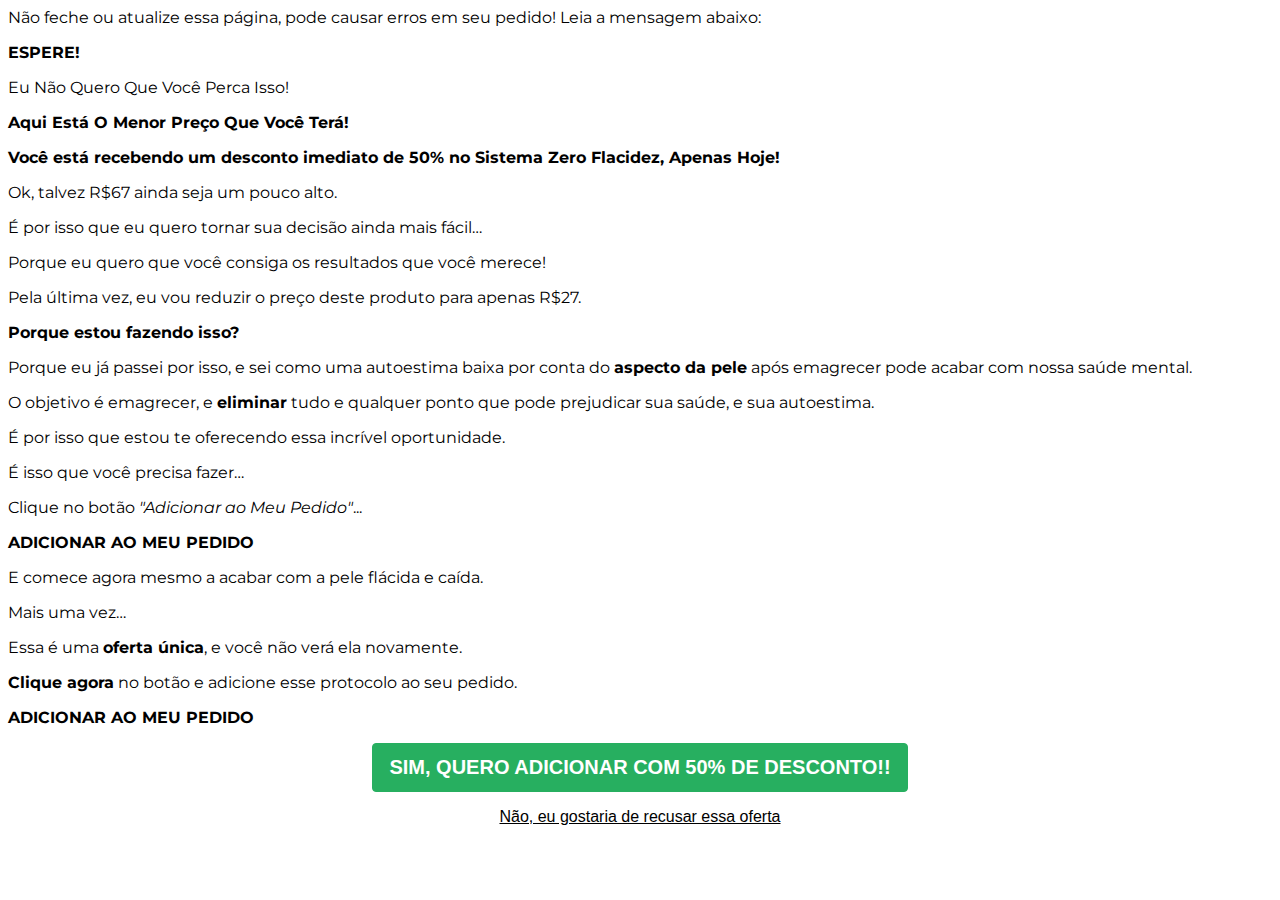
<file: dw/index.html>
<!DOCTYPE html>
<html lang="pt-br">
  <head>
    <meta charset="utf-8">
    <meta name="viewport" content="width=device-width, initial-scale=1, shrink-to-fit=no">
    <link rel="stylesheet" href="https://stackpath.bootstrapcdn.com/bootstrap/4.1.3/css/bootstrap.min.css" integrity="sha384-MCw98/SFnGE8fJT3GXwEOngsV7Zt27NXFoaoApmYm81iuXoPkFOJwJ8ERdknLPMO" crossorigin="anonymous">
    <link rel="preconnect" href="https://fonts.googleapis.com">
    <link rel="preconnect" href="https://fonts.gstatic.com" crossorigin>
    <link href="https://fonts.googleapis.com/css2?family=Montserrat:ital,wght@0,100;0,200;0,300;0,400;0,500;0,600;0,700;0,800;0,900;1,100;1,200;1,300;1,400;1,500;1,600;1,700;1,800;1,900&family=Oswald:wght@200;300;400;500;600;700&display=swap" rel="stylesheet">
    <title>Página de Upsell</title>
    <style type="text/css">
      body {
        font-family: 'Montserrat', sans-serif;
      }
      .lead {
        font-weight: 500;
        margin-bottom: 50px;
      }
      #cta {
        margin-bottom: 50px;
      }
      .btn {
        font-size: 1.7rem;
        font-family: 'Oswald', sans-serif;
        white-space: normal;
        margin-bottom: 50px;  
      }
    </style>
  </head>
  <body>
    
    <nav class="navbar text-white font-weight-bold bg-danger justify-content-center text-center">
      <span>Não feche ou atualize essa página, pode causar erros em seu pedido! Leia a mensagem abaixo:</span>
    </nav>

    <div class="container py-5">
      <div class="row justify-content-center">
        <div class="col-lg-8 text-center">
          
         <p><strong>ESPERE! </strong></p>

<p>Eu Não Quero Que Você Perca Isso! </p>

<p><strong>Aqui Está O Menor Preço Que Você Terá! </strong></p>

<p><strong>Você está recebendo um desconto imediato de 50% no Sistema Zero Flacidez, Apenas Hoje! </strong></p>

<p>Ok, talvez R$67 ainda seja um pouco alto. </p>

<p>É por isso que eu quero tornar sua decisão ainda mais fácil… </p>

<p>Porque eu quero que você consiga os resultados que você merece! </p>

<p>Pela última vez, eu vou reduzir o preço deste produto para apenas R$27. </p>

<p><strong>Porque estou fazendo isso? </strong></p>

<p>Porque eu já passei por isso, e sei como uma autoestima baixa por conta do <strong>aspecto da pele</strong> após emagrecer pode acabar com nossa saúde mental. </p>

<p>O objetivo é emagrecer, e <strong>eliminar</strong> tudo e qualquer ponto que pode prejudicar sua saúde, e sua autoestima. </p>

<p>É por isso que estou te oferecendo essa incrível oportunidade. </p>

<p>É isso que você precisa fazer… </p>

<p>Clique no botão <em>"Adicionar ao Meu Pedido"</em>...</p>

<p><strong>ADICIONAR AO MEU PEDIDO</strong></p>

<p>E comece agora mesmo a acabar com a pele flácida e caída. </p>

<p>Mais uma vez… </p>

<p>Essa é uma <strong>oferta única</strong>, e você não verá ela novamente. </p>

<p><strong>Clique agora</strong> no botão e adicione esse protocolo ao seu pedido. </p>

<p><strong>ADICIONAR AO MEU PEDIDO</strong></p>



          <div id="cta">

        <div style="text-align:center">
          <button id="kiwify-upsell-trigger-mxATSl5" style="background-color:#27AF60;padding:12px 16px;cursor:pointer;color:#FFFFFF;font-weight:600;border-radius:4px;border:1px solid #27AF60;font-size:20px;">SIM, QUERO ADICIONAR COM 50% DE DESCONTO!!</button>
          <div id="kiwify-upsell-cancel-trigger" style="margin-top:1rem;cursor:pointer;font-size:16px;text-decoration:underline;font-family:sans-serif;">Não, eu gostaria de recusar essa oferta</div>
        </div><script> 
            let nextUpsellURL = "";
            let nextDownsellURL = "";</script><script src="https://kiwify-snippets.netlify.app/upsell/upsell.min.js"></script></div>
        </div><script> 
            let nextUpsellURL = "";
            let nextDownsellURL = "";</script><script src="https://kiwify-snippets.netlify.app/upsell/upsell.min.js"></script>

          </div>

          

        </div>
      </div>
    </div>

    <script src="https://code.jquery.com/jquery-3.3.1.slim.min.js" integrity="sha384-q8i/X+965DzO0rT7abK41JStQIAqVgRVzpbzo5smXKp4YfRvH+8abtTE1Pi6jizo" crossorigin="anonymous"></script>
    <script src="https://cdnjs.cloudflare.com/ajax/libs/popper.js/1.14.3/umd/popper.min.js" integrity="sha384-ZMP7rVo3mIykV+2+9J3UJ46jBk0WLaUAdn689aCwoqbBJiSnjAK/l8WvCWPIPm49" crossorigin="anonymous"></script>
    <script src="https://stackpath.bootstrapcdn.com/bootstrap/4.1.3/js/bootstrap.min.js" integrity="sha384-ChfqqxuZUCnJSK3+MXmPNIyE6ZbWh2IMqE241rYiqJxyMiZ6OW/JmZQ5stwEULTy" crossorigin="anonymous"></script>
  </body>
</html>
</file>
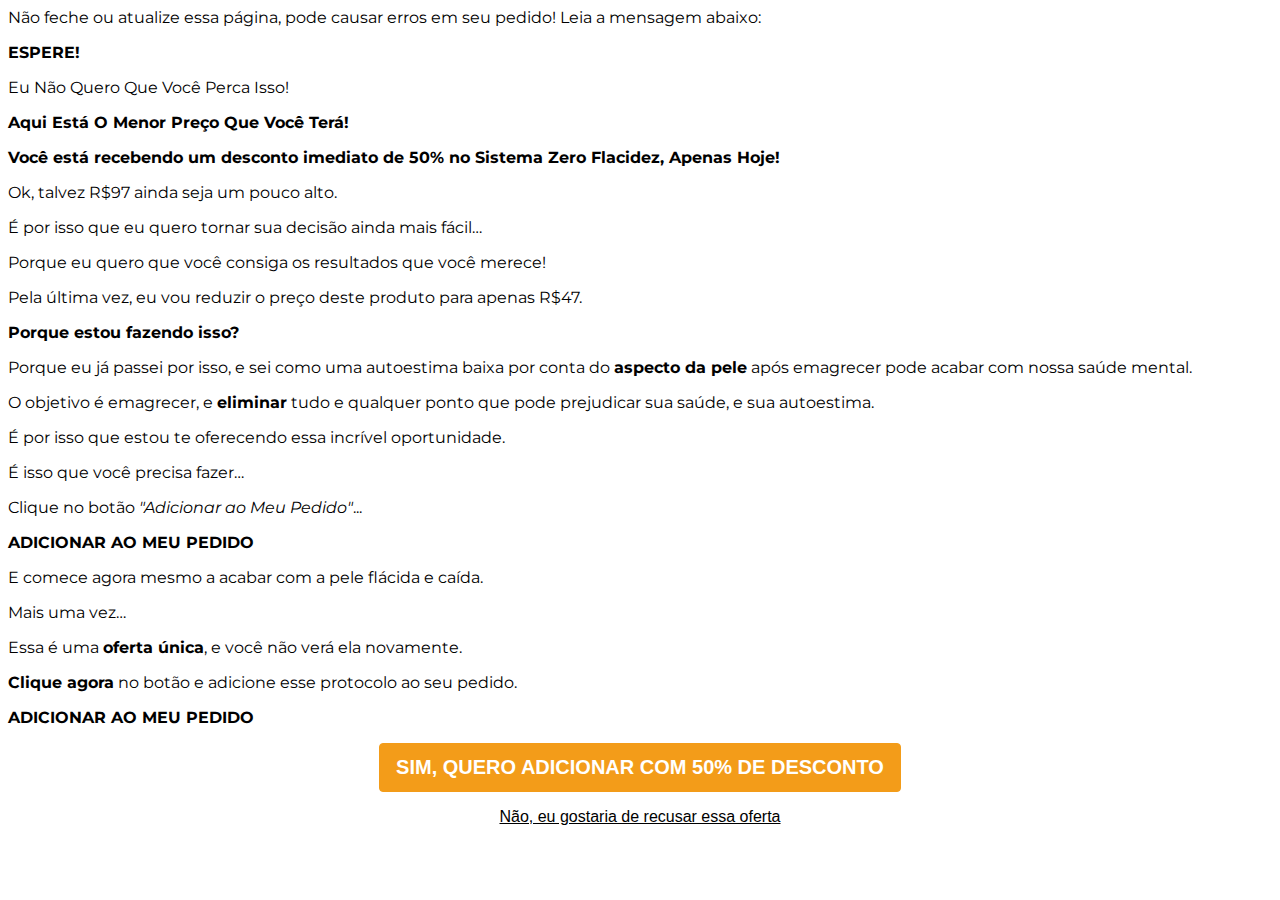
<file: dw147/index.html>
<!DOCTYPE html>
<html lang="pt-br">
  <head>
    <meta charset="utf-8">
    <meta name="viewport" content="width=device-width, initial-scale=1, shrink-to-fit=no">
    <link rel="stylesheet" href="https://stackpath.bootstrapcdn.com/bootstrap/4.1.3/css/bootstrap.min.css" integrity="sha384-MCw98/SFnGE8fJT3GXwEOngsV7Zt27NXFoaoApmYm81iuXoPkFOJwJ8ERdknLPMO" crossorigin="anonymous">
    <link rel="preconnect" href="https://fonts.googleapis.com">
    <link rel="preconnect" href="https://fonts.gstatic.com" crossorigin>
    <link href="https://fonts.googleapis.com/css2?family=Montserrat:ital,wght@0,100;0,200;0,300;0,400;0,500;0,600;0,700;0,800;0,900;1,100;1,200;1,300;1,400;1,500;1,600;1,700;1,800;1,900&family=Oswald:wght@200;300;400;500;600;700&display=swap" rel="stylesheet">
    <title>Página de Upsell</title>
    <style type="text/css">
      body {
        font-family: 'Montserrat', sans-serif;
      }
      .lead {
        font-weight: 500;
        margin-bottom: 50px;
      }
      #cta {
        margin-bottom: 50px;
      }
      .btn {
        font-size: 1.7rem;
        font-family: 'Oswald', sans-serif;
        white-space: normal;
        margin-bottom: 50px;  
      }
    </style>
  </head>
  <body>
    
    <nav class="navbar text-white font-weight-bold bg-danger justify-content-center text-center">
      <span>Não feche ou atualize essa página, pode causar erros em seu pedido! Leia a mensagem abaixo:</span>
    </nav>

    <div class="container py-5">
      <div class="row justify-content-center">
        <div class="col-lg-8 text-center">
          
         <p><strong>ESPERE! </strong></p>

<p>Eu Não Quero Que Você Perca Isso! </p>

<p><strong>Aqui Está O Menor Preço Que Você Terá! </strong></p>

<p><strong>Você está recebendo um desconto imediato de 50% no Sistema Zero Flacidez, Apenas Hoje! </strong></p>

<p>Ok, talvez R$97 ainda seja um pouco alto. </p>

<p>É por isso que eu quero tornar sua decisão ainda mais fácil… </p>

<p>Porque eu quero que você consiga os resultados que você merece! </p>

<p>Pela última vez, eu vou reduzir o preço deste produto para apenas R$47. </p>

<p><strong>Porque estou fazendo isso? </strong></p>

<p>Porque eu já passei por isso, e sei como uma autoestima baixa por conta do <strong>aspecto da pele</strong> após emagrecer pode acabar com nossa saúde mental. </p>

<p>O objetivo é emagrecer, e <strong>eliminar</strong> tudo e qualquer ponto que pode prejudicar sua saúde, e sua autoestima. </p>

<p>É por isso que estou te oferecendo essa incrível oportunidade. </p>

<p>É isso que você precisa fazer… </p>

<p>Clique no botão <em>"Adicionar ao Meu Pedido"</em>...</p>

<p><strong>ADICIONAR AO MEU PEDIDO</strong></p>

<p>E comece agora mesmo a acabar com a pele flácida e caída. </p>

<p>Mais uma vez… </p>

<p>Essa é uma <strong>oferta única</strong>, e você não verá ela novamente. </p>

<p><strong>Clique agora</strong> no botão e adicione esse protocolo ao seu pedido. </p>

<p><strong>ADICIONAR AO MEU PEDIDO</strong></p>



          <div id="cta">

       <div style="text-align:center">
          <button id="kiwify-upsell-trigger-xp8ML7l" style="background-color:#F39C19;padding:12px 16px;cursor:pointer;color:#FFFFFF;font-weight:600;border-radius:4px;border:1px solid #F39C19;font-size:20px;">SIM, QUERO ADICIONAR COM 50% DE DESCONTO</button>
          <div id="kiwify-upsell-cancel-trigger" style="margin-top:1rem;cursor:pointer;font-size:16px;text-decoration:underline;font-family:sans-serif;">Não, eu gostaria de recusar essa oferta</div>
        </div><script> 
            let nextUpsellURL = "";
            let nextDownsellURL = "";</script><script src="https://kiwify-snippets.netlify.app/upsell/upsell.min.js"></script></div>
        </div><script> 
            let nextUpsellURL = "";
            let nextDownsellURL = "";</script><script src="https://kiwify-snippets.netlify.app/upsell/upsell.min.js"></script></div>
        </div><script> 
            let nextUpsellURL = "";
            let nextDownsellURL = "";</script><script src="https://kiwify-snippets.netlify.app/upsell/upsell.min.js"></script>

          </div>

          

        </div>
      </div>
    </div>

    <script src="https://code.jquery.com/jquery-3.3.1.slim.min.js" integrity="sha384-q8i/X+965DzO0rT7abK41JStQIAqVgRVzpbzo5smXKp4YfRvH+8abtTE1Pi6jizo" crossorigin="anonymous"></script>
    <script src="https://cdnjs.cloudflare.com/ajax/libs/popper.js/1.14.3/umd/popper.min.js" integrity="sha384-ZMP7rVo3mIykV+2+9J3UJ46jBk0WLaUAdn689aCwoqbBJiSnjAK/l8WvCWPIPm49" crossorigin="anonymous"></script>
    <script src="https://stackpath.bootstrapcdn.com/bootstrap/4.1.3/js/bootstrap.min.js" integrity="sha384-ChfqqxuZUCnJSK3+MXmPNIyE6ZbWh2IMqE241rYiqJxyMiZ6OW/JmZQ5stwEULTy" crossorigin="anonymous"></script>
  </body>
</html>
</file>
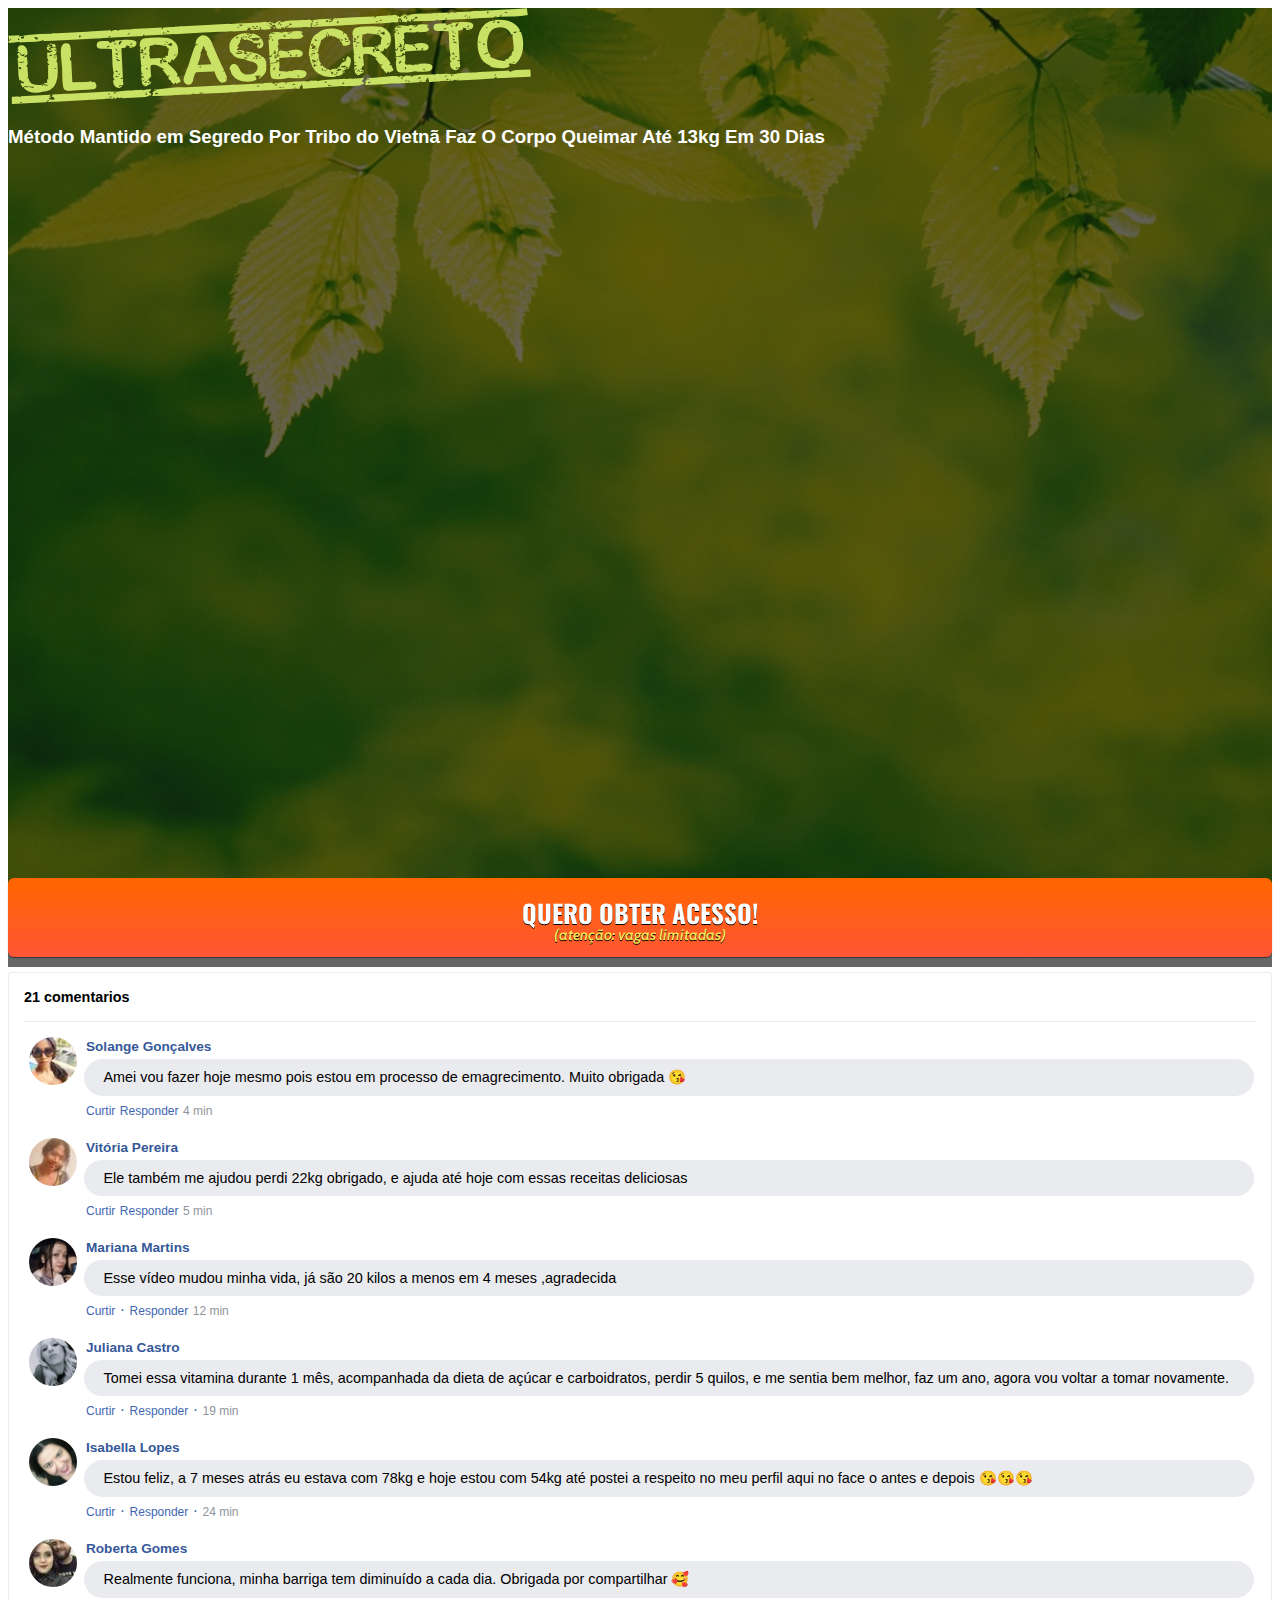
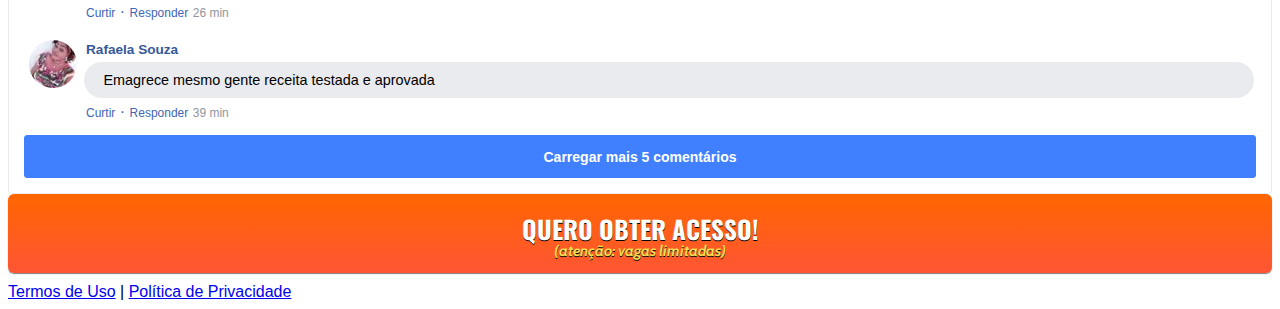
<file: pv147-1/index.html>
<!DOCTYPE html>
<html lang="pt-br">
  <head>
    <meta charset="utf-8">
    <meta name="viewport" content="width=device-width, initial-scale=1, shrink-to-fit=no">
    <meta name="facebook-domain-verification" content="o3r6m8p5w7oux7m7im69xu3k8l5tnt" />
    <link rel="stylesheet" href="https://stackpath.bootstrapcdn.com/bootstrap/4.1.3/css/bootstrap.min.css" integrity="sha384-MCw98/SFnGE8fJT3GXwEOngsV7Zt27NXFoaoApmYm81iuXoPkFOJwJ8ERdknLPMO" crossorigin="anonymous">

    <link rel="preconnect" href="https://fonts.googleapis.com">
    <link rel="preconnect" href="https://fonts.gstatic.com" crossorigin>
    <link href="https://fonts.googleapis.com/css2?family=Cabin:ital,wght@0,400;0,500;0,600;0,700;1,400;1,500;1,600;1,700&family=Dosis:wght@200;300;400;500;600;700;800&family=Oswald:wght@200;300;400;500;600;700&family=Signika:wght@300;400;500;600;700&display=swap" rel="stylesheet">

    <link rel="stylesheet" href="./assets/css/com.css">

    <!-- Título da Página -->
    <title>Protocolo Zero Barriga</title>
    
    <style type="text/css">
      header {
        color: white;
        background-image: url("assets/img/bg.jpeg");
        background-color: rgba(0, 0, 0, 0.6);
        background-position: center;
        background-size: cover;
        background-attachment: fixed;
        background-blend-mode: darken;
      }
    </style>
    
    <!-- Meta Pixel Code -->
<script>
!function(f,b,e,v,n,t,s)
{if(f.fbq)return;n=f.fbq=function(){n.callMethod?
n.callMethod.apply(n,arguments):n.queue.push(arguments)};
if(!f._fbq)f._fbq=n;n.push=n;n.loaded=!0;n.version='2.0';
n.queue=[];t=b.createElement(e);t.async=!0;
t.src=v;s=b.getElementsByTagName(e)[0];
s.parentNode.insertBefore(t,s)}(window, document,'script',
'https://connect.facebook.net/en_US/fbevents.js');
fbq('init', '574018694365427');
fbq('track', 'PageView');
</script>
<noscript><img height="1" width="1" style="display:none"
src="https://www.facebook.com/tr?id=574018694365427&ev=PageView&noscript=1"
/></noscript>
<!-- End Meta Pixel Code -->
    
  </head>
  <body>
    
    <header class="py-4">
      <div class="container">
        <div class="row justify-content-center">
          <div class="col-lg-8 text-center">
            <!-- Imagem Ultrasecreto -->
            <img class="img-fluid" src="./assets/img/ultrasecreto.svg">

            <!-- Headline -->
            <h3 class="my-4"><b>Método Mantido em Segredo Por Tribo do Vietnã Faz O Corpo Queimar Até 13kg Em 30 Dias</b></h3>

            <!-- VSL -->
<div style="position:relative;padding-top:56.25%;"><iframe id="panda-ab2abef5-672c-43fe-a969-b7f2c416c685" src="https://player-vz-281dcb65-7a7.tv.pandavideo.com.br/embed/?v=ab2abef5-672c-43fe-a969-b7f2c416c685" style="border:none;position:absolute;top:0;left:0;" allow="accelerometer;gyroscope;autoplay;encrypted-media;picture-in-picture" allowfullscreen=true width="100%" height="100%"></iframe></div>
            <!-- Botão 1 -->
            <div id="cta1" class="mt-4 d-none">
              <a href="https://pay.kiwify.com.br/7vuUF4Y" class="a-btn" style="text-decoration: none;">
                <span class="span-btn">QUERO OBTER ACESSO!</span>
                <span class="span-btn2">(atenção: vagas limitadas)</span>
              </a>
            </div>
          </div>
        </div>
      </div>
    </header>

    <section class="comments py-4">
      <div class="container">
        <div class="row justify-content-center">
          <div class="col-lg-8">
            <div class="fb-comments" style="margin-top: 5px;">
              <div class="fb-comments-header">
                <span>21 comentarios</span>
              </div>
              <div class="fb-comments-wrapper" id="2">
                <table class="fb-comments-comment">
                  <tbody>
                    <tr>
                      <td rowspan="3" class="fb-comments-comment-img"><img
                          src="./assets/img/comentarios/m2.jpeg"></td>
                      <td>
                        <font class="fb-comments-comment-name">
                          <name>Solange Gonçalves</name>
                        </font>
                      </td>
                    </tr>
                    <tr>
                      <td class="fb-comments-comment-text">Amei vou fazer hoje mesmo pois estou em processo de emagrecimento. Muito obrigada 😘</td>
                    </tr>
                    <tr>
                      <td class="fb-comments-comment-actions">
                        <like>Curtir</like>
                        <reply>Responder</reply>
                        
                        <date>4 min</date>
                      </td>
                    </tr>
                  </tbody>
                </table>
              </div>
              <div class="fb-comments-wrapper" id="3">
                <table class="fb-comments-comment">
                  <tbody>
                    <tr>
                      <td rowspan="3" class="fb-comments-comment-img"><img
                          src="./assets/img/comentarios/m3.jpeg"></td>
                      <td>
                        <font class="fb-comments-comment-name">
                          <name>Vitória Pereira</name>
                        </font>
                      </td>
                    </tr>
                    <tr>
                      <td class="fb-comments-comment-text">Ele também me ajudou perdi 22kg obrigado, e ajuda até hoje com essas receitas deliciosas</td>
                    </tr>
                    <tr>
                      <td class="fb-comments-comment-actions">
                        <like>Curtir</like>
                        <reply>Responder</reply>
                        <date>5 min</date>
                      </td>
                    </tr>
                  </tbody>
                </table>
              </div>
              <div class="fb-comments-wrapper" id="4">
                <table class="fb-comments-comment">
                  <tbody>
                    <tr>
                      <td rowspan="3" class="fb-comments-comment-img"><img
                          src="./assets/img/comentarios/m4.jpeg"></td>
                      <td>
                        <font class="fb-comments-comment-name">
                          <name>Mariana Martins</name>
                        </font>
                      </td>
                    </tr>
                    <tr>
                      <td class="fb-comments-comment-text">Esse vídeo mudou minha vida, já são 20 kilos a menos em 4 meses ,agradecida</td>
                    </tr>
                    <tr>
                      <td class="fb-comments-comment-actions">
                        <like>Curtir</like>
                        ·
                        <reply>Responder</reply>
            
                        
                        <date>12 min</date>
                      </td>
                    </tr>
                  </tbody>
                </table>
              </div>
              <div class="fb-comments-wrapper" id="5">
                <table class="fb-comments-comment">
                  <tbody>
                    <tr>
                      <td rowspan="3" class="fb-comments-comment-img"><img
                          src="./assets/img/comentarios/m5.jpeg"></td>
                      <td>
                        <font class="fb-comments-comment-name">
                          <name>Juliana Castro</name>
                        </font>
                      </td>
                    </tr>
                    <tr>
                      <td class="fb-comments-comment-text">Tomei essa vitamina durante 1 mês, acompanhada da dieta de açúcar e carboidratos, perdir 5 quilos, e me sentia bem melhor, faz um ano, agora vou voltar a tomar novamente.</td>
                    </tr>
                    <tr>
                      <td class="fb-comments-comment-actions">
                        <like>Curtir</like>
                        ·
                        <reply>Responder</reply>
                        ·
                        
                        <date>19 min</date>
                      </td>
                    </tr>
                  </tbody>
                </table>
              </div>
              <div class="fb-comments-wrapper" id="6">
                <table class="fb-comments-comment">
                  <tbody>
                    <tr>
                      <td rowspan="3" class="fb-comments-comment-img"><img
                          src="./assets/img/comentarios/m6.jpeg"></td>
                      <td>
                        <font class="fb-comments-comment-name">
                          <name>Isabella Lopes</name>
                        </font>
                      </td>
                    </tr>
                    <tr>
                      <td class="fb-comments-comment-text">Estou feliz, a 7 meses atrás eu estava com 78kg e hoje estou com 54kg até postei a respeito no meu perfil aqui no face o antes e depois 😘😘😘</td>
                    </tr>
                    <tr>
                      <td class="fb-comments-comment-actions">
                        <like>Curtir</like>
                        ·
                        <reply>Responder</reply>
                        ·
                        
                        <date>24 min</date>
                      </td>
                    </tr>
                  </tbody>
                </table>
              </div>
              <div class="fb-comments-wrapper" id="7">
                <table class="fb-comments-comment">
                  <tbody>
                    <tr>
                      <td rowspan="3" class="fb-comments-comment-img"><img
                          src="./assets/img/comentarios/m7.jpeg"></td>
                      <td>
                        <font class="fb-comments-comment-name">
                          <name>Roberta Gomes</name>
                        </font>
                      </td>
                    </tr>
                    <tr>
                      <td class="fb-comments-comment-text">Realmente funciona, minha barriga tem diminuído a cada dia. Obrigada por compartilhar 🥰</td>
                    </tr>
                    <tr>
                      <td class="fb-comments-comment-actions">
                        <like>Curtir</like>
                        ·
                        <reply>Responder</reply>

                        
                        <date>26 min</date>
                      </td>
                    </tr>
                  </tbody>
                </table>
              </div>
              <div class="fb-comments-wrapper" id="9">
                <table class="fb-comments-comment">
                  <tbody>
                    <tr>
                      <td rowspan="3" class="fb-comments-comment-img"><img
                          src="./assets/img/comentarios/m11.jpeg">
                      </td>
                      <td>
                        <font class="fb-comments-comment-name">
                          <name>Rafaela Souza</name>
                        </font>
                      </td>
                    </tr>
                    <tr>
                      <td class="fb-comments-comment-text">Emagrece mesmo gente receita testada e aprovada</td>
                    </tr>
                    <tr>
                      <td class="fb-comments-comment-actions">
                        <like>Curtir</like>
                        ·
                        <reply>Responder</reply>
          
                        
                        <date>39 min</date>
                      </td>
                    </tr>
                  </tbody>
                </table>
              </div>
              <button class="fb-comments-loadmore" onclick="javascript:loadMore();">Carregar mais 5 comentários</button>
              <div style="display:none" id="more">
                <div class="fb-comments-wrapper">
                  <table class="fb-comments-comment" id="10">
                    <tbody>
                      <tr>
                        <td rowspan="3" class="fb-comments-comment-img"><img
                            src="./assets/img/comentarios/m12.jpeg">
                        </td>
                        <td>
                          <font class="fb-comments-comment-name">
                            <name>Ana Sofia</name>
                          </font>
                        </td>
                      </tr>
                      <tr>
                        <td class="fb-comments-comment-text">Maravilhosa melhor de todas fez 7dias tomando e 7 klos já conseguir eliminar tô muito feliz obrigado 😍😍😍</td>
                      </tr>
                      <tr>
                        <td class="fb-comments-comment-actions">
                          <like>Curtir</like>
                          ·
                          <reply>Responder</reply>
                
                          
                          <date>1 h</date>
                        </td>
                      </tr>
                    </tbody>
                  </table>
                </div>
                <div class="fb-comments-wrapper" id="11">
                  <table class="fb-comments-comment">
                    <tbody>
                      <tr>
                        <td rowspan="3" class="fb-comments-comment-img"><img
                            src="./assets/img/comentarios/m15.jpeg">
                        </td>
                        <td>
                          <font class="fb-comments-comment-name">
                            <name>Laura Flores</name>
                          </font>
                        </td>
                      </tr>
                      <tr>
                        <td class="fb-comments-comment-text">Eu já estou tomando, já eliminei 7 kls, já fez muita diferença, minhas roupas estavam todas apertadas,  ágora já estão largas, estou num pós operatório de coluna por isso engordei muito 15 Kg, estava sentindo muita dor agora amenizou muito depois que emagreci já consigo andar mais q antes 🙏🙏🙏🙏🙏🙏</td>
                      </tr>
                      <tr>
                        <td class="fb-comments-comment-actions">
                          <like>Curtir</like>
                          ·
                          <reply>Responder</reply>
                        
                          
                          <date>1 h</date>
                        </td>
                      </tr>
                    </tbody>
                  </table>
                </div>
                <div class="fb-comments-wrapper" id="12">
                  <table class="fb-comments-comment">
                    <tbody>
                      <tr>
                        <td rowspan="3" class="fb-comments-comment-img"><img
                            src="./assets/img/comentarios/m16.jpeg">
                        </td>
                        <td>
                          <font class="fb-comments-comment-name">
                            <name>Daniela Costa</name>
                          </font>
                        </td>
                      </tr>
                      <tr>
                        <td class="fb-comments-comment-text">Muito Obrigada tem me ajudado e muito,Adorei ...Durmo super bem e vendo resultado ..🌹🥰🙋</td>
                      </tr>
                      <tr>
                        <td class="fb-comments-comment-actions">
                          <like>Curtir</like>
                          ·
                          <reply>Responder</reply>
                          
                          
                          <date>1 h</date>
                        </td>
                      </tr>
                    </tbody>
                  </table>
                </div>
                <div class="fb-comments-wrapper" id="13">
                  <table class="fb-comments-comment">
                    <tbody>
                      <tr>
                        <td rowspan="3" class="fb-comments-comment-img"><img
                            src="./assets/img/comentarios/m17.jpeg"></td>
                        <td>
                          <font class="fb-comments-comment-name">
                            <name>Juliana Dias</name>
                          </font>
                        </td>
                      </tr>
                      <tr>
                        <td class="fb-comments-comment-text">Em duas semanas comecei a ver resultados, muito bom</td>
                      </tr>
                      <tr>
                        <td class="fb-comments-comment-actions">
                          <like>Curtir</like>
                          ·
                          <reply>Responder</reply>
                          
                          
                          <date>1 h</date>
                        </td>
                      </tr>
                    </tbody>
                  </table>
                </div>
                <div class="fb-comments-wrapper">
                  <table class="fb-comments-comment" id="14">
                    <tbody>
                      <tr>
                        <td rowspan="3" class="fb-comments-comment-img"><img
                            src="./assets/img/comentarios/m18.jpeg">
                        </td>
                        <td>
                          <font class="fb-comments-comment-name">
                            <name>Isabelle Correia</name>
                          </font>
                        </td>
                      </tr>
                      <tr>
                        <td class="fb-comments-comment-text">Meu irmão perdeu 6 kl em 15 dias... vou começar hj rsrs</td>
                      </tr>
                      <tr>
                        <td class="fb-comments-comment-actions">
                          <like>Curtir</like>
                          ·
                          <reply>Responder</reply>
                          
                          
                          <date>1 h</date>
                        </td>
                      </tr>
                    </tbody>
                  </table>
                </div>
              </div>
            </div>
            <!-- Botão 2 -->
            <div id="cta2" class="mt-4 d-none">
              <a href="https://pay.kiwify.com.br/7vuUF4Y" class="a-btn" style="text-decoration: none;">
                <span class="span-btn">QUERO OBTER ACESSO!</span>
                <span class="span-btn2">(atenção: vagas limitadas)</span>
              </a>
            </div>
          </div>
        </div>
      </div>
    </section>

    <footer class="bg-dark py-3 text-center">
      <div class="text-white"><a href="termos.html" class="text-white">Termos de Uso</a> | <a href="privacidade.html" class="text-white">Política de Privacidade</a></div>
    </footer>

    <script type="text/javascript">
      setTimeout(() => {document.getElementById("cta1").classList.remove("d-none"); document.getElementById("cta2").classList.remove("d-none")}, 1637000); // temporização da Call to Action (em milissegundos)
    </script>

    <script src="https://code.jquery.com/jquery-3.3.1.slim.min.js" integrity="sha384-q8i/X+965DzO0rT7abK41JStQIAqVgRVzpbzo5smXKp4YfRvH+8abtTE1Pi6jizo" crossorigin="anonymous"></script>
    <script src="https://cdnjs.cloudflare.com/ajax/libs/popper.js/1.14.3/umd/popper.min.js" integrity="sha384-ZMP7rVo3mIykV+2+9J3UJ46jBk0WLaUAdn689aCwoqbBJiSnjAK/l8WvCWPIPm49" crossorigin="anonymous"></script>
    <script src="https://stackpath.bootstrapcdn.com/bootstrap/4.1.3/js/bootstrap.min.js" integrity="sha384-ChfqqxuZUCnJSK3+MXmPNIyE6ZbWh2IMqE241rYiqJxyMiZ6OW/JmZQ5stwEULTy" crossorigin="anonymous"></script>
    <script src="./assets/js/com.js"></script>
  </body>
</html>
</file>
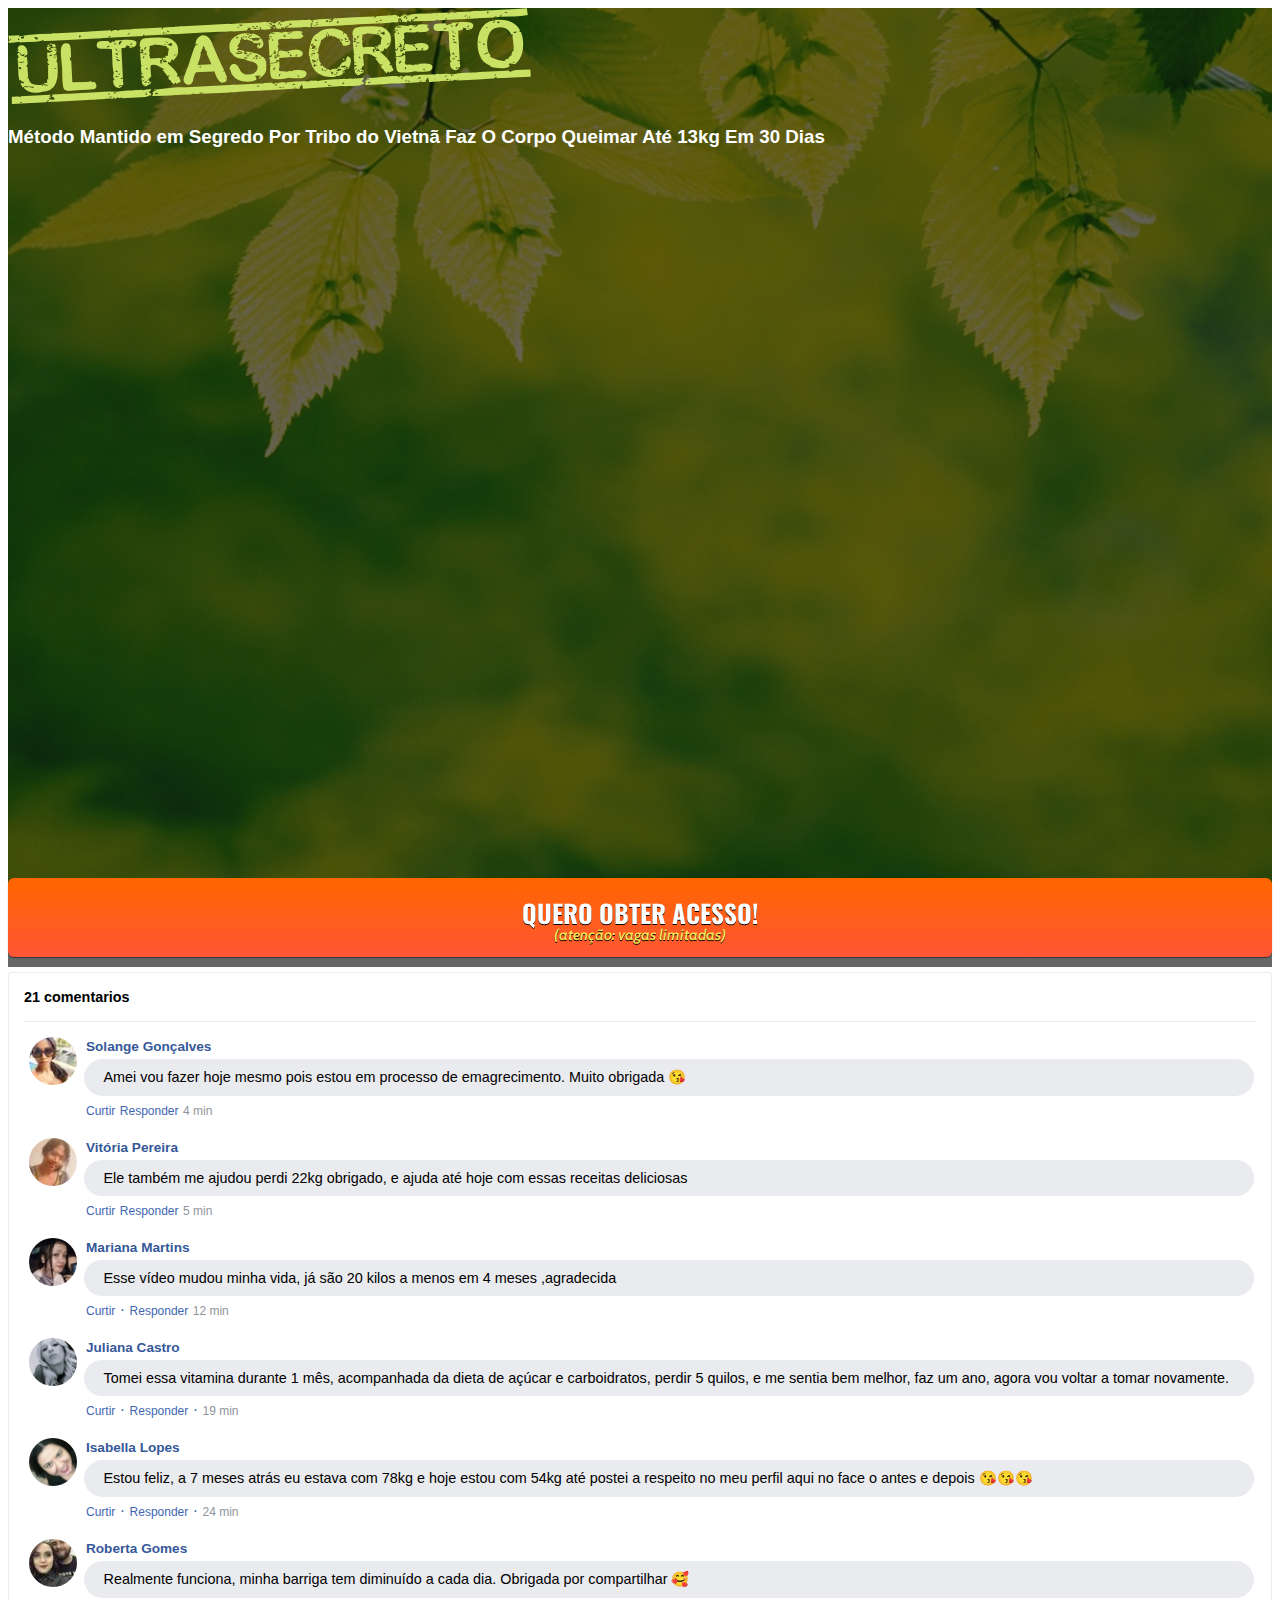
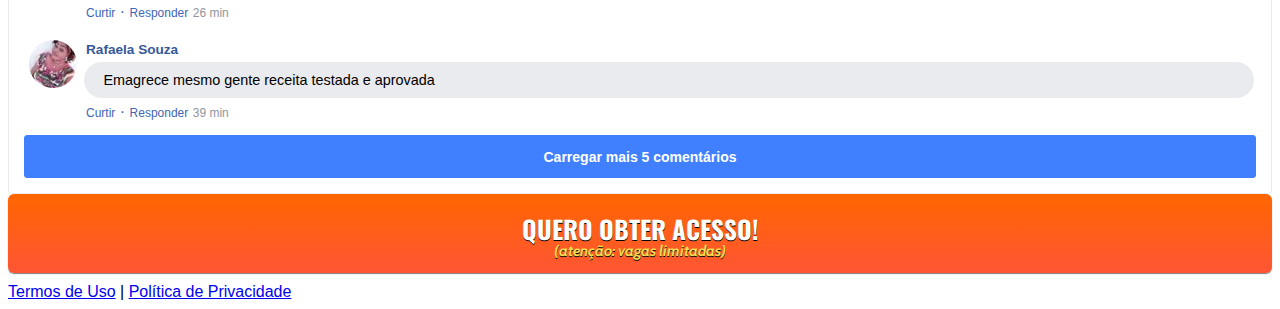
<file: pv147-2/index.html>
<!DOCTYPE html>
<html lang="pt-br">
  <head>
    <meta charset="utf-8">
    <meta name="viewport" content="width=device-width, initial-scale=1, shrink-to-fit=no">
    <meta name="facebook-domain-verification" content="o3r6m8p5w7oux7m7im69xu3k8l5tnt" />
    <link rel="stylesheet" href="https://stackpath.bootstrapcdn.com/bootstrap/4.1.3/css/bootstrap.min.css" integrity="sha384-MCw98/SFnGE8fJT3GXwEOngsV7Zt27NXFoaoApmYm81iuXoPkFOJwJ8ERdknLPMO" crossorigin="anonymous">

    <link rel="preconnect" href="https://fonts.googleapis.com">
    <link rel="preconnect" href="https://fonts.gstatic.com" crossorigin>
    <link href="https://fonts.googleapis.com/css2?family=Cabin:ital,wght@0,400;0,500;0,600;0,700;1,400;1,500;1,600;1,700&family=Dosis:wght@200;300;400;500;600;700;800&family=Oswald:wght@200;300;400;500;600;700&family=Signika:wght@300;400;500;600;700&display=swap" rel="stylesheet">

    <link rel="stylesheet" href="./assets/css/com.css">

    <!-- Título da Página -->
    <title>Protocolo Zero Barriga</title>
    
    <style type="text/css">
      header {
        color: white;
        background-image: url("assets/img/bg.jpeg");
        background-color: rgba(0, 0, 0, 0.6);
        background-position: center;
        background-size: cover;
        background-attachment: fixed;
        background-blend-mode: darken;
      }
    </style>
    
    <!-- Meta Pixel Code -->
<script>
!function(f,b,e,v,n,t,s)
{if(f.fbq)return;n=f.fbq=function(){n.callMethod?
n.callMethod.apply(n,arguments):n.queue.push(arguments)};
if(!f._fbq)f._fbq=n;n.push=n;n.loaded=!0;n.version='2.0';
n.queue=[];t=b.createElement(e);t.async=!0;
t.src=v;s=b.getElementsByTagName(e)[0];
s.parentNode.insertBefore(t,s)}(window, document,'script',
'https://connect.facebook.net/en_US/fbevents.js');
fbq('init', '574018694365427');
fbq('track', 'PageView');
</script>
<noscript><img height="1" width="1" style="display:none"
src="https://www.facebook.com/tr?id=574018694365427&ev=PageView&noscript=1"
/></noscript>
<!-- End Meta Pixel Code -->
    
  </head>
  <body>
    
    <header class="py-4">
      <div class="container">
        <div class="row justify-content-center">
          <div class="col-lg-8 text-center">
            <!-- Imagem Ultrasecreto -->
            <img class="img-fluid" src="./assets/img/ultrasecreto.svg">

            <!-- Headline -->
            <h3 class="my-4"><b>Método Mantido em Segredo Por Tribo do Vietnã Faz O Corpo Queimar Até 13kg Em 30 Dias</b></h3>

            <!-- VSL -->
<div style="position:relative;padding-top:56.25%;"><iframe id="panda-536adf9c-4120-41e0-896d-81c93fdbe084" src="https://player-vz-281dcb65-7a7.tv.pandavideo.com.br/embed/?v=536adf9c-4120-41e0-896d-81c93fdbe084" style="border:none;position:absolute;top:0;left:0;" allow="accelerometer;gyroscope;autoplay;encrypted-media;picture-in-picture" allowfullscreen=true width="100%" height="100%"></iframe></div>
            <!-- Botão 1 -->
            <div id="cta1" class="mt-4 d-none">
              <a href="https://pay.kiwify.com.br/7vuUF4Y" class="a-btn" style="text-decoration: none;">
                <span class="span-btn">QUERO OBTER ACESSO!</span>
                <span class="span-btn2">(atenção: vagas limitadas)</span>
              </a>
            </div>
          </div>
        </div>
      </div>
    </header>

    <section class="comments py-4">
      <div class="container">
        <div class="row justify-content-center">
          <div class="col-lg-8">
            <div class="fb-comments" style="margin-top: 5px;">
              <div class="fb-comments-header">
                <span>21 comentarios</span>
              </div>
              <div class="fb-comments-wrapper" id="2">
                <table class="fb-comments-comment">
                  <tbody>
                    <tr>
                      <td rowspan="3" class="fb-comments-comment-img"><img
                          src="./assets/img/comentarios/m2.jpeg"></td>
                      <td>
                        <font class="fb-comments-comment-name">
                          <name>Solange Gonçalves</name>
                        </font>
                      </td>
                    </tr>
                    <tr>
                      <td class="fb-comments-comment-text">Amei vou fazer hoje mesmo pois estou em processo de emagrecimento. Muito obrigada 😘</td>
                    </tr>
                    <tr>
                      <td class="fb-comments-comment-actions">
                        <like>Curtir</like>
                        <reply>Responder</reply>
                        
                        <date>4 min</date>
                      </td>
                    </tr>
                  </tbody>
                </table>
              </div>
              <div class="fb-comments-wrapper" id="3">
                <table class="fb-comments-comment">
                  <tbody>
                    <tr>
                      <td rowspan="3" class="fb-comments-comment-img"><img
                          src="./assets/img/comentarios/m3.jpeg"></td>
                      <td>
                        <font class="fb-comments-comment-name">
                          <name>Vitória Pereira</name>
                        </font>
                      </td>
                    </tr>
                    <tr>
                      <td class="fb-comments-comment-text">Ele também me ajudou perdi 22kg obrigado, e ajuda até hoje com essas receitas deliciosas</td>
                    </tr>
                    <tr>
                      <td class="fb-comments-comment-actions">
                        <like>Curtir</like>
                        <reply>Responder</reply>
                        <date>5 min</date>
                      </td>
                    </tr>
                  </tbody>
                </table>
              </div>
              <div class="fb-comments-wrapper" id="4">
                <table class="fb-comments-comment">
                  <tbody>
                    <tr>
                      <td rowspan="3" class="fb-comments-comment-img"><img
                          src="./assets/img/comentarios/m4.jpeg"></td>
                      <td>
                        <font class="fb-comments-comment-name">
                          <name>Mariana Martins</name>
                        </font>
                      </td>
                    </tr>
                    <tr>
                      <td class="fb-comments-comment-text">Esse vídeo mudou minha vida, já são 20 kilos a menos em 4 meses ,agradecida</td>
                    </tr>
                    <tr>
                      <td class="fb-comments-comment-actions">
                        <like>Curtir</like>
                        ·
                        <reply>Responder</reply>
            
                        
                        <date>12 min</date>
                      </td>
                    </tr>
                  </tbody>
                </table>
              </div>
              <div class="fb-comments-wrapper" id="5">
                <table class="fb-comments-comment">
                  <tbody>
                    <tr>
                      <td rowspan="3" class="fb-comments-comment-img"><img
                          src="./assets/img/comentarios/m5.jpeg"></td>
                      <td>
                        <font class="fb-comments-comment-name">
                          <name>Juliana Castro</name>
                        </font>
                      </td>
                    </tr>
                    <tr>
                      <td class="fb-comments-comment-text">Tomei essa vitamina durante 1 mês, acompanhada da dieta de açúcar e carboidratos, perdir 5 quilos, e me sentia bem melhor, faz um ano, agora vou voltar a tomar novamente.</td>
                    </tr>
                    <tr>
                      <td class="fb-comments-comment-actions">
                        <like>Curtir</like>
                        ·
                        <reply>Responder</reply>
                        ·
                        
                        <date>19 min</date>
                      </td>
                    </tr>
                  </tbody>
                </table>
              </div>
              <div class="fb-comments-wrapper" id="6">
                <table class="fb-comments-comment">
                  <tbody>
                    <tr>
                      <td rowspan="3" class="fb-comments-comment-img"><img
                          src="./assets/img/comentarios/m6.jpeg"></td>
                      <td>
                        <font class="fb-comments-comment-name">
                          <name>Isabella Lopes</name>
                        </font>
                      </td>
                    </tr>
                    <tr>
                      <td class="fb-comments-comment-text">Estou feliz, a 7 meses atrás eu estava com 78kg e hoje estou com 54kg até postei a respeito no meu perfil aqui no face o antes e depois 😘😘😘</td>
                    </tr>
                    <tr>
                      <td class="fb-comments-comment-actions">
                        <like>Curtir</like>
                        ·
                        <reply>Responder</reply>
                        ·
                        
                        <date>24 min</date>
                      </td>
                    </tr>
                  </tbody>
                </table>
              </div>
              <div class="fb-comments-wrapper" id="7">
                <table class="fb-comments-comment">
                  <tbody>
                    <tr>
                      <td rowspan="3" class="fb-comments-comment-img"><img
                          src="./assets/img/comentarios/m7.jpeg"></td>
                      <td>
                        <font class="fb-comments-comment-name">
                          <name>Roberta Gomes</name>
                        </font>
                      </td>
                    </tr>
                    <tr>
                      <td class="fb-comments-comment-text">Realmente funciona, minha barriga tem diminuído a cada dia. Obrigada por compartilhar 🥰</td>
                    </tr>
                    <tr>
                      <td class="fb-comments-comment-actions">
                        <like>Curtir</like>
                        ·
                        <reply>Responder</reply>

                        
                        <date>26 min</date>
                      </td>
                    </tr>
                  </tbody>
                </table>
              </div>
              <div class="fb-comments-wrapper" id="9">
                <table class="fb-comments-comment">
                  <tbody>
                    <tr>
                      <td rowspan="3" class="fb-comments-comment-img"><img
                          src="./assets/img/comentarios/m11.jpeg">
                      </td>
                      <td>
                        <font class="fb-comments-comment-name">
                          <name>Rafaela Souza</name>
                        </font>
                      </td>
                    </tr>
                    <tr>
                      <td class="fb-comments-comment-text">Emagrece mesmo gente receita testada e aprovada</td>
                    </tr>
                    <tr>
                      <td class="fb-comments-comment-actions">
                        <like>Curtir</like>
                        ·
                        <reply>Responder</reply>
          
                        
                        <date>39 min</date>
                      </td>
                    </tr>
                  </tbody>
                </table>
              </div>
              <button class="fb-comments-loadmore" onclick="javascript:loadMore();">Carregar mais 5 comentários</button>
              <div style="display:none" id="more">
                <div class="fb-comments-wrapper">
                  <table class="fb-comments-comment" id="10">
                    <tbody>
                      <tr>
                        <td rowspan="3" class="fb-comments-comment-img"><img
                            src="./assets/img/comentarios/m12.jpeg">
                        </td>
                        <td>
                          <font class="fb-comments-comment-name">
                            <name>Ana Sofia</name>
                          </font>
                        </td>
                      </tr>
                      <tr>
                        <td class="fb-comments-comment-text">Maravilhosa melhor de todas fez 7dias tomando e 7 klos já conseguir eliminar tô muito feliz obrigado 😍😍😍</td>
                      </tr>
                      <tr>
                        <td class="fb-comments-comment-actions">
                          <like>Curtir</like>
                          ·
                          <reply>Responder</reply>
                
                          
                          <date>1 h</date>
                        </td>
                      </tr>
                    </tbody>
                  </table>
                </div>
                <div class="fb-comments-wrapper" id="11">
                  <table class="fb-comments-comment">
                    <tbody>
                      <tr>
                        <td rowspan="3" class="fb-comments-comment-img"><img
                            src="./assets/img/comentarios/m15.jpeg">
                        </td>
                        <td>
                          <font class="fb-comments-comment-name">
                            <name>Laura Flores</name>
                          </font>
                        </td>
                      </tr>
                      <tr>
                        <td class="fb-comments-comment-text">Eu já estou tomando, já eliminei 7 kls, já fez muita diferença, minhas roupas estavam todas apertadas,  ágora já estão largas, estou num pós operatório de coluna por isso engordei muito 15 Kg, estava sentindo muita dor agora amenizou muito depois que emagreci já consigo andar mais q antes 🙏🙏🙏🙏🙏🙏</td>
                      </tr>
                      <tr>
                        <td class="fb-comments-comment-actions">
                          <like>Curtir</like>
                          ·
                          <reply>Responder</reply>
                        
                          
                          <date>1 h</date>
                        </td>
                      </tr>
                    </tbody>
                  </table>
                </div>
                <div class="fb-comments-wrapper" id="12">
                  <table class="fb-comments-comment">
                    <tbody>
                      <tr>
                        <td rowspan="3" class="fb-comments-comment-img"><img
                            src="./assets/img/comentarios/m16.jpeg">
                        </td>
                        <td>
                          <font class="fb-comments-comment-name">
                            <name>Daniela Costa</name>
                          </font>
                        </td>
                      </tr>
                      <tr>
                        <td class="fb-comments-comment-text">Muito Obrigada tem me ajudado e muito,Adorei ...Durmo super bem e vendo resultado ..🌹🥰🙋</td>
                      </tr>
                      <tr>
                        <td class="fb-comments-comment-actions">
                          <like>Curtir</like>
                          ·
                          <reply>Responder</reply>
                          
                          
                          <date>1 h</date>
                        </td>
                      </tr>
                    </tbody>
                  </table>
                </div>
                <div class="fb-comments-wrapper" id="13">
                  <table class="fb-comments-comment">
                    <tbody>
                      <tr>
                        <td rowspan="3" class="fb-comments-comment-img"><img
                            src="./assets/img/comentarios/m17.jpeg"></td>
                        <td>
                          <font class="fb-comments-comment-name">
                            <name>Juliana Dias</name>
                          </font>
                        </td>
                      </tr>
                      <tr>
                        <td class="fb-comments-comment-text">Em duas semanas comecei a ver resultados, muito bom</td>
                      </tr>
                      <tr>
                        <td class="fb-comments-comment-actions">
                          <like>Curtir</like>
                          ·
                          <reply>Responder</reply>
                          
                          
                          <date>1 h</date>
                        </td>
                      </tr>
                    </tbody>
                  </table>
                </div>
                <div class="fb-comments-wrapper">
                  <table class="fb-comments-comment" id="14">
                    <tbody>
                      <tr>
                        <td rowspan="3" class="fb-comments-comment-img"><img
                            src="./assets/img/comentarios/m18.jpeg">
                        </td>
                        <td>
                          <font class="fb-comments-comment-name">
                            <name>Isabelle Correia</name>
                          </font>
                        </td>
                      </tr>
                      <tr>
                        <td class="fb-comments-comment-text">Meu irmão perdeu 6 kl em 15 dias... vou começar hj rsrs</td>
                      </tr>
                      <tr>
                        <td class="fb-comments-comment-actions">
                          <like>Curtir</like>
                          ·
                          <reply>Responder</reply>
                          
                          
                          <date>1 h</date>
                        </td>
                      </tr>
                    </tbody>
                  </table>
                </div>
              </div>
            </div>
            <!-- Botão 2 -->
            <div id="cta2" class="mt-4 d-none">
              <a href="https://pay.kiwify.com.br/7vuUF4Y" class="a-btn" style="text-decoration: none;">
                <span class="span-btn">QUERO OBTER ACESSO!</span>
                <span class="span-btn2">(atenção: vagas limitadas)</span>
              </a>
            </div>
          </div>
        </div>
      </div>
    </section>

    <footer class="bg-dark py-3 text-center">
      <div class="text-white"><a href="termos.html" class="text-white">Termos de Uso</a> | <a href="privacidade.html" class="text-white">Política de Privacidade</a></div>
    </footer>

    <script type="text/javascript">
      setTimeout(() => {document.getElementById("cta1").classList.remove("d-none"); document.getElementById("cta2").classList.remove("d-none")}, 1765000); // temporização da Call to Action (em milissegundos)
    </script>

    <script src="https://code.jquery.com/jquery-3.3.1.slim.min.js" integrity="sha384-q8i/X+965DzO0rT7abK41JStQIAqVgRVzpbzo5smXKp4YfRvH+8abtTE1Pi6jizo" crossorigin="anonymous"></script>
    <script src="https://cdnjs.cloudflare.com/ajax/libs/popper.js/1.14.3/umd/popper.min.js" integrity="sha384-ZMP7rVo3mIykV+2+9J3UJ46jBk0WLaUAdn689aCwoqbBJiSnjAK/l8WvCWPIPm49" crossorigin="anonymous"></script>
    <script src="https://stackpath.bootstrapcdn.com/bootstrap/4.1.3/js/bootstrap.min.js" integrity="sha384-ChfqqxuZUCnJSK3+MXmPNIyE6ZbWh2IMqE241rYiqJxyMiZ6OW/JmZQ5stwEULTy" crossorigin="anonymous"></script>
    <script src="./assets/js/com.js"></script>
  </body>
</html>
</file>
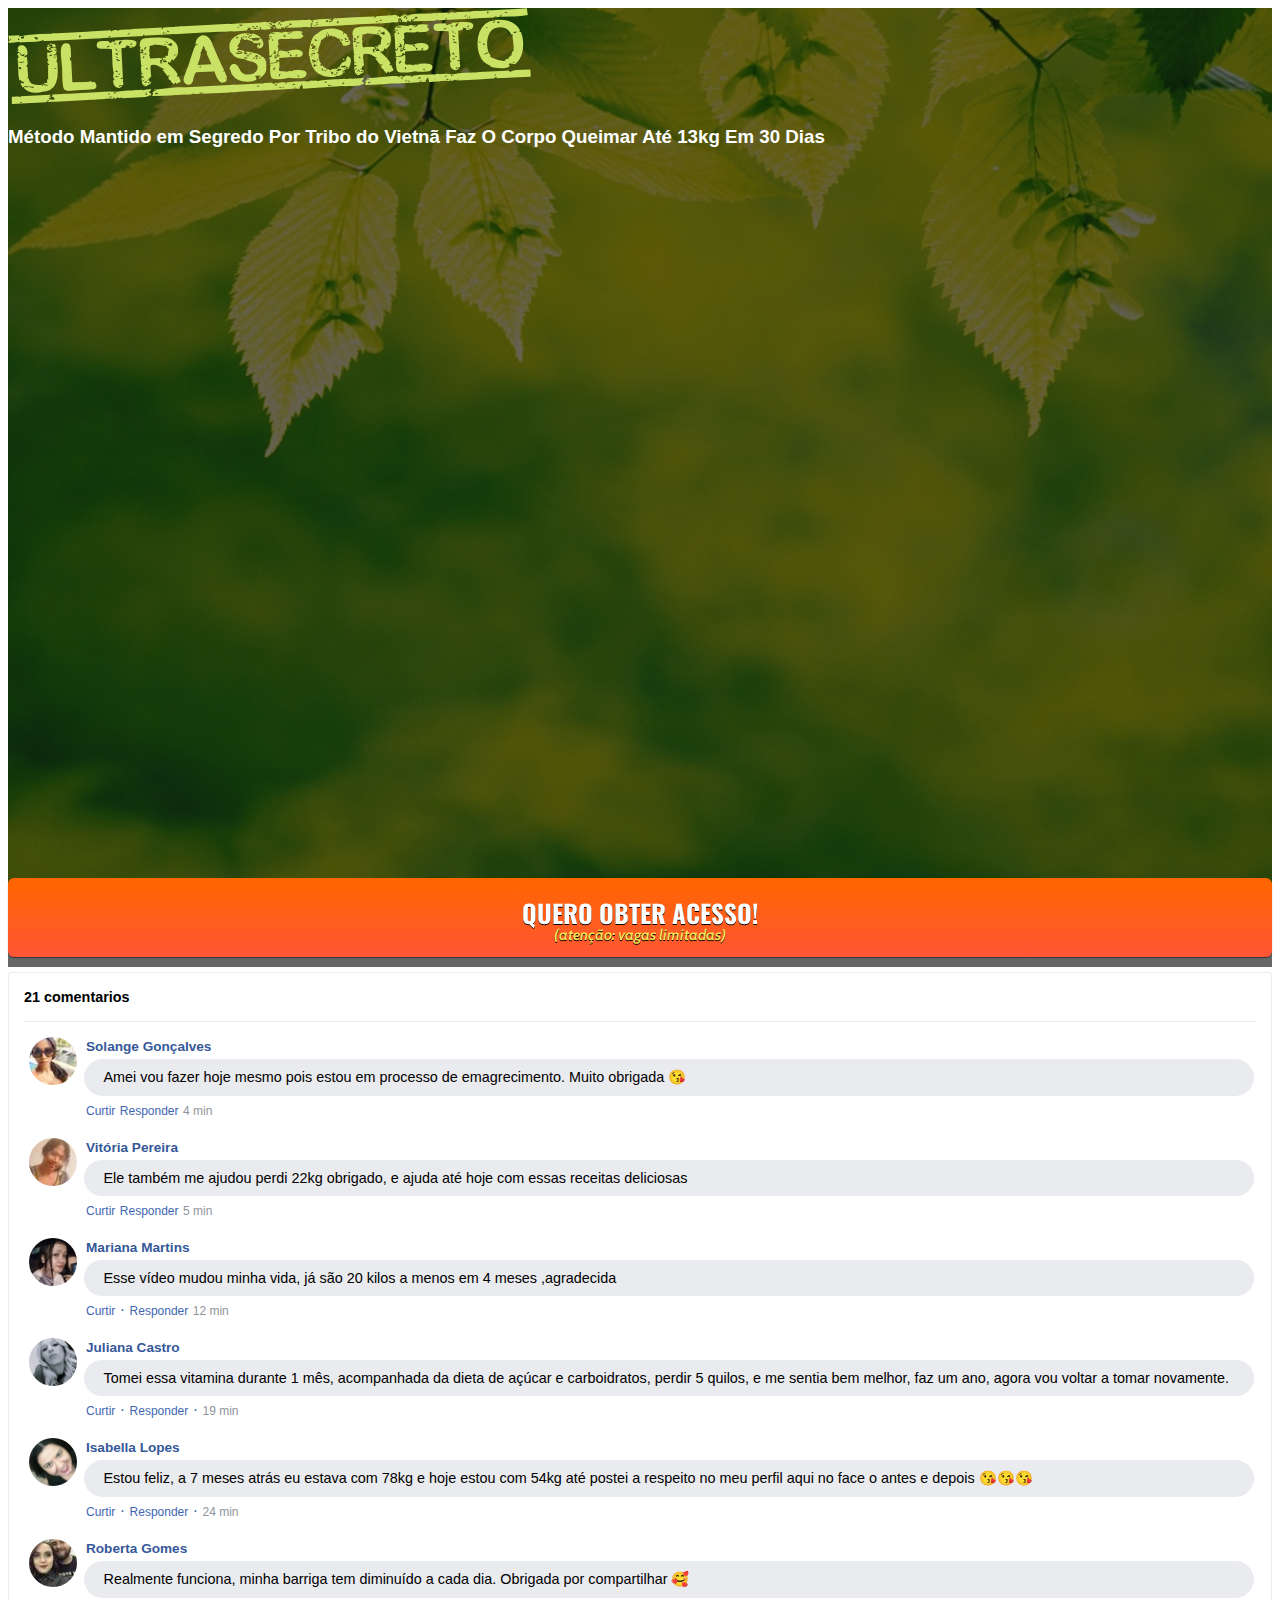
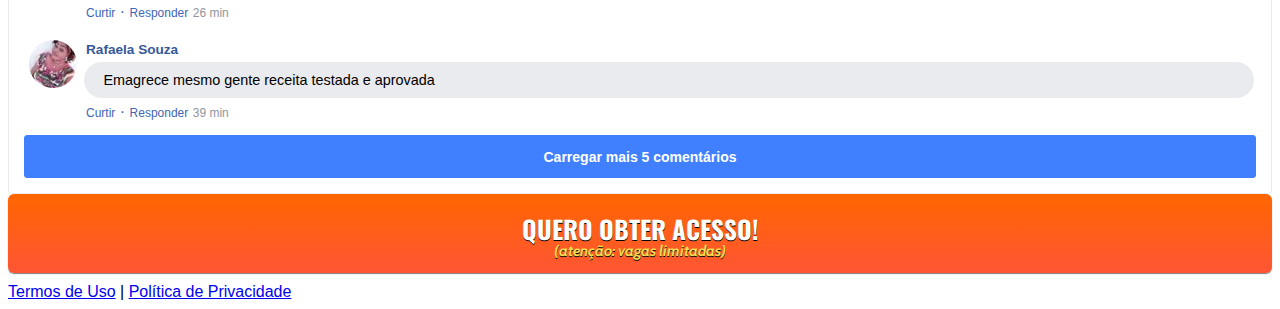
<file: pv97-2/index.html>
<!DOCTYPE html>
<html lang="pt-br">
  <head>
    <meta charset="utf-8">
    <meta name="viewport" content="width=device-width, initial-scale=1, shrink-to-fit=no">
    <meta name="facebook-domain-verification" content="o3r6m8p5w7oux7m7im69xu3k8l5tnt" />
    <link rel="stylesheet" href="https://stackpath.bootstrapcdn.com/bootstrap/4.1.3/css/bootstrap.min.css" integrity="sha384-MCw98/SFnGE8fJT3GXwEOngsV7Zt27NXFoaoApmYm81iuXoPkFOJwJ8ERdknLPMO" crossorigin="anonymous">

    <link rel="preconnect" href="https://fonts.googleapis.com">
    <link rel="preconnect" href="https://fonts.gstatic.com" crossorigin>
    <link href="https://fonts.googleapis.com/css2?family=Cabin:ital,wght@0,400;0,500;0,600;0,700;1,400;1,500;1,600;1,700&family=Dosis:wght@200;300;400;500;600;700;800&family=Oswald:wght@200;300;400;500;600;700&family=Signika:wght@300;400;500;600;700&display=swap" rel="stylesheet">

    <link rel="stylesheet" href="./assets/css/com.css">

    <!-- Título da Página -->
    <title>Protocolo Zero Barriga</title>
    
    <style type="text/css">
      header {
        color: white;
        background-image: url("assets/img/bg.jpeg");
        background-color: rgba(0, 0, 0, 0.6);
        background-position: center;
        background-size: cover;
        background-attachment: fixed;
        background-blend-mode: darken;
      }
    </style>
    
    <!-- Meta Pixel Code -->
<script>
!function(f,b,e,v,n,t,s)
{if(f.fbq)return;n=f.fbq=function(){n.callMethod?
n.callMethod.apply(n,arguments):n.queue.push(arguments)};
if(!f._fbq)f._fbq=n;n.push=n;n.loaded=!0;n.version='2.0';
n.queue=[];t=b.createElement(e);t.async=!0;
t.src=v;s=b.getElementsByTagName(e)[0];
s.parentNode.insertBefore(t,s)}(window, document,'script',
'https://connect.facebook.net/en_US/fbevents.js');
fbq('init', '574018694365427');
fbq('track', 'PageView');
</script>
<noscript><img height="1" width="1" style="display:none"
src="https://www.facebook.com/tr?id=574018694365427&ev=AddToCard&noscript=1"
/></noscript>
<!-- End Meta Pixel Code -->
    
  </head>
  <body>
    
    <header class="py-4">
      <div class="container">
        <div class="row justify-content-center">
          <div class="col-lg-8 text-center">
            <!-- Imagem Ultrasecreto -->
            <img class="img-fluid" src="./assets/img/ultrasecreto.svg">

            <!-- Headline -->
            <h3 class="my-4"><b>Método Mantido em Segredo Por Tribo do Vietnã Faz O Corpo Queimar Até 13kg Em 30 Dias</b></h3>

            <!-- VSL -->
<div style="position:relative;padding-top:56.25%;"><iframe id="panda-9e2710a8-947c-4d08-844c-d4117b3aa40c" src="https://player-vz-281dcb65-7a7.tv.pandavideo.com.br/embed/?v=9e2710a8-947c-4d08-844c-d4117b3aa40c" style="border:none;position:absolute;top:0;left:0;" allow="accelerometer;gyroscope;autoplay;encrypted-media;picture-in-picture" allowfullscreen=true width="100%" height="100%"></iframe></div>
            <!-- Botão 1 -->
            <div id="cta1" class="mt-4 d-none">
              <a href="https://pay.kiwify.com.br/rPJ76xa" class="a-btn" style="text-decoration: none;">
                <span class="span-btn">QUERO OBTER ACESSO!</span>
                <span class="span-btn2">(atenção: vagas limitadas)</span>
              </a>
            </div>
          </div>
        </div>
      </div>
    </header>

    <section class="comments py-4">
      <div class="container">
        <div class="row justify-content-center">
          <div class="col-lg-8">
            <div class="fb-comments" style="margin-top: 5px;">
              <div class="fb-comments-header">
                <span>21 comentarios</span>
              </div>
              <div class="fb-comments-wrapper" id="2">
                <table class="fb-comments-comment">
                  <tbody>
                    <tr>
                      <td rowspan="3" class="fb-comments-comment-img"><img
                          src="./assets/img/comentarios/m2.jpeg"></td>
                      <td>
                        <font class="fb-comments-comment-name">
                          <name>Solange Gonçalves</name>
                        </font>
                      </td>
                    </tr>
                    <tr>
                      <td class="fb-comments-comment-text">Amei vou fazer hoje mesmo pois estou em processo de emagrecimento. Muito obrigada 😘</td>
                    </tr>
                    <tr>
                      <td class="fb-comments-comment-actions">
                        <like>Curtir</like>
                        <reply>Responder</reply>
                        
                        <date>4 min</date>
                      </td>
                    </tr>
                  </tbody>
                </table>
              </div>
              <div class="fb-comments-wrapper" id="3">
                <table class="fb-comments-comment">
                  <tbody>
                    <tr>
                      <td rowspan="3" class="fb-comments-comment-img"><img
                          src="./assets/img/comentarios/m3.jpeg"></td>
                      <td>
                        <font class="fb-comments-comment-name">
                          <name>Vitória Pereira</name>
                        </font>
                      </td>
                    </tr>
                    <tr>
                      <td class="fb-comments-comment-text">Ele também me ajudou perdi 22kg obrigado, e ajuda até hoje com essas receitas deliciosas</td>
                    </tr>
                    <tr>
                      <td class="fb-comments-comment-actions">
                        <like>Curtir</like>
                        <reply>Responder</reply>
                        <date>5 min</date>
                      </td>
                    </tr>
                  </tbody>
                </table>
              </div>
              <div class="fb-comments-wrapper" id="4">
                <table class="fb-comments-comment">
                  <tbody>
                    <tr>
                      <td rowspan="3" class="fb-comments-comment-img"><img
                          src="./assets/img/comentarios/m4.jpeg"></td>
                      <td>
                        <font class="fb-comments-comment-name">
                          <name>Mariana Martins</name>
                        </font>
                      </td>
                    </tr>
                    <tr>
                      <td class="fb-comments-comment-text">Esse vídeo mudou minha vida, já são 20 kilos a menos em 4 meses ,agradecida</td>
                    </tr>
                    <tr>
                      <td class="fb-comments-comment-actions">
                        <like>Curtir</like>
                        ·
                        <reply>Responder</reply>
            
                        
                        <date>12 min</date>
                      </td>
                    </tr>
                  </tbody>
                </table>
              </div>
              <div class="fb-comments-wrapper" id="5">
                <table class="fb-comments-comment">
                  <tbody>
                    <tr>
                      <td rowspan="3" class="fb-comments-comment-img"><img
                          src="./assets/img/comentarios/m5.jpeg"></td>
                      <td>
                        <font class="fb-comments-comment-name">
                          <name>Juliana Castro</name>
                        </font>
                      </td>
                    </tr>
                    <tr>
                      <td class="fb-comments-comment-text">Tomei essa vitamina durante 1 mês, acompanhada da dieta de açúcar e carboidratos, perdir 5 quilos, e me sentia bem melhor, faz um ano, agora vou voltar a tomar novamente.</td>
                    </tr>
                    <tr>
                      <td class="fb-comments-comment-actions">
                        <like>Curtir</like>
                        ·
                        <reply>Responder</reply>
                        ·
                        
                        <date>19 min</date>
                      </td>
                    </tr>
                  </tbody>
                </table>
              </div>
              <div class="fb-comments-wrapper" id="6">
                <table class="fb-comments-comment">
                  <tbody>
                    <tr>
                      <td rowspan="3" class="fb-comments-comment-img"><img
                          src="./assets/img/comentarios/m6.jpeg"></td>
                      <td>
                        <font class="fb-comments-comment-name">
                          <name>Isabella Lopes</name>
                        </font>
                      </td>
                    </tr>
                    <tr>
                      <td class="fb-comments-comment-text">Estou feliz, a 7 meses atrás eu estava com 78kg e hoje estou com 54kg até postei a respeito no meu perfil aqui no face o antes e depois 😘😘😘</td>
                    </tr>
                    <tr>
                      <td class="fb-comments-comment-actions">
                        <like>Curtir</like>
                        ·
                        <reply>Responder</reply>
                        ·
                        
                        <date>24 min</date>
                      </td>
                    </tr>
                  </tbody>
                </table>
              </div>
              <div class="fb-comments-wrapper" id="7">
                <table class="fb-comments-comment">
                  <tbody>
                    <tr>
                      <td rowspan="3" class="fb-comments-comment-img"><img
                          src="./assets/img/comentarios/m7.jpeg"></td>
                      <td>
                        <font class="fb-comments-comment-name">
                          <name>Roberta Gomes</name>
                        </font>
                      </td>
                    </tr>
                    <tr>
                      <td class="fb-comments-comment-text">Realmente funciona, minha barriga tem diminuído a cada dia. Obrigada por compartilhar 🥰</td>
                    </tr>
                    <tr>
                      <td class="fb-comments-comment-actions">
                        <like>Curtir</like>
                        ·
                        <reply>Responder</reply>

                        
                        <date>26 min</date>
                      </td>
                    </tr>
                  </tbody>
                </table>
              </div>
              <div class="fb-comments-wrapper" id="9">
                <table class="fb-comments-comment">
                  <tbody>
                    <tr>
                      <td rowspan="3" class="fb-comments-comment-img"><img
                          src="./assets/img/comentarios/m11.jpeg">
                      </td>
                      <td>
                        <font class="fb-comments-comment-name">
                          <name>Rafaela Souza</name>
                        </font>
                      </td>
                    </tr>
                    <tr>
                      <td class="fb-comments-comment-text">Emagrece mesmo gente receita testada e aprovada</td>
                    </tr>
                    <tr>
                      <td class="fb-comments-comment-actions">
                        <like>Curtir</like>
                        ·
                        <reply>Responder</reply>
          
                        
                        <date>39 min</date>
                      </td>
                    </tr>
                  </tbody>
                </table>
              </div>
              <button class="fb-comments-loadmore" onclick="javascript:loadMore();">Carregar mais 5 comentários</button>
              <div style="display:none" id="more">
                <div class="fb-comments-wrapper">
                  <table class="fb-comments-comment" id="10">
                    <tbody>
                      <tr>
                        <td rowspan="3" class="fb-comments-comment-img"><img
                            src="./assets/img/comentarios/m12.jpeg">
                        </td>
                        <td>
                          <font class="fb-comments-comment-name">
                            <name>Ana Sofia</name>
                          </font>
                        </td>
                      </tr>
                      <tr>
                        <td class="fb-comments-comment-text">Maravilhosa melhor de todas fez 7dias tomando e 7 klos já conseguir eliminar tô muito feliz obrigado 😍😍😍</td>
                      </tr>
                      <tr>
                        <td class="fb-comments-comment-actions">
                          <like>Curtir</like>
                          ·
                          <reply>Responder</reply>
                
                          
                          <date>1 h</date>
                        </td>
                      </tr>
                    </tbody>
                  </table>
                </div>
                <div class="fb-comments-wrapper" id="11">
                  <table class="fb-comments-comment">
                    <tbody>
                      <tr>
                        <td rowspan="3" class="fb-comments-comment-img"><img
                            src="./assets/img/comentarios/m15.jpeg">
                        </td>
                        <td>
                          <font class="fb-comments-comment-name">
                            <name>Laura Flores</name>
                          </font>
                        </td>
                      </tr>
                      <tr>
                        <td class="fb-comments-comment-text">Eu já estou tomando, já eliminei 7 kls, já fez muita diferença, minhas roupas estavam todas apertadas,  ágora já estão largas, estou num pós operatório de coluna por isso engordei muito 15 Kg, estava sentindo muita dor agora amenizou muito depois que emagreci já consigo andar mais q antes 🙏🙏🙏🙏🙏🙏</td>
                      </tr>
                      <tr>
                        <td class="fb-comments-comment-actions">
                          <like>Curtir</like>
                          ·
                          <reply>Responder</reply>
                        
                          
                          <date>1 h</date>
                        </td>
                      </tr>
                    </tbody>
                  </table>
                </div>
                <div class="fb-comments-wrapper" id="12">
                  <table class="fb-comments-comment">
                    <tbody>
                      <tr>
                        <td rowspan="3" class="fb-comments-comment-img"><img
                            src="./assets/img/comentarios/m16.jpeg">
                        </td>
                        <td>
                          <font class="fb-comments-comment-name">
                            <name>Daniela Costa</name>
                          </font>
                        </td>
                      </tr>
                      <tr>
                        <td class="fb-comments-comment-text">Muito Obrigada tem me ajudado e muito,Adorei ...Durmo super bem e vendo resultado ..🌹🥰🙋</td>
                      </tr>
                      <tr>
                        <td class="fb-comments-comment-actions">
                          <like>Curtir</like>
                          ·
                          <reply>Responder</reply>
                          
                          
                          <date>1 h</date>
                        </td>
                      </tr>
                    </tbody>
                  </table>
                </div>
                <div class="fb-comments-wrapper" id="13">
                  <table class="fb-comments-comment">
                    <tbody>
                      <tr>
                        <td rowspan="3" class="fb-comments-comment-img"><img
                            src="./assets/img/comentarios/m17.jpeg"></td>
                        <td>
                          <font class="fb-comments-comment-name">
                            <name>Juliana Dias</name>
                          </font>
                        </td>
                      </tr>
                      <tr>
                        <td class="fb-comments-comment-text">Em duas semanas comecei a ver resultados, muito bom</td>
                      </tr>
                      <tr>
                        <td class="fb-comments-comment-actions">
                          <like>Curtir</like>
                          ·
                          <reply>Responder</reply>
                          
                          
                          <date>1 h</date>
                        </td>
                      </tr>
                    </tbody>
                  </table>
                </div>
                <div class="fb-comments-wrapper">
                  <table class="fb-comments-comment" id="14">
                    <tbody>
                      <tr>
                        <td rowspan="3" class="fb-comments-comment-img"><img
                            src="./assets/img/comentarios/m18.jpeg">
                        </td>
                        <td>
                          <font class="fb-comments-comment-name">
                            <name>Isabelle Correia</name>
                          </font>
                        </td>
                      </tr>
                      <tr>
                        <td class="fb-comments-comment-text">Meu irmão perdeu 6 kl em 15 dias... vou começar hj rsrs</td>
                      </tr>
                      <tr>
                        <td class="fb-comments-comment-actions">
                          <like>Curtir</like>
                          ·
                          <reply>Responder</reply>
                          
                          
                          <date>1 h</date>
                        </td>
                      </tr>
                    </tbody>
                  </table>
                </div>
              </div>
            </div>
            <!-- Botão 2 -->
            <div id="cta2" class="mt-4 d-none">
              <a href="https://pay.kiwify.com.br/rPJ76xa" class="a-btn" style="text-decoration: none;">
                <span class="span-btn">QUERO OBTER ACESSO!</span>
                <span class="span-btn2">(atenção: vagas limitadas)</span>
              </a>
            </div>
          </div>
        </div>
      </div>
    </section>

    <footer class="bg-dark py-3 text-center">
      <div class="text-white"><a href="termos.html" class="text-white">Termos de Uso</a> | <a href="privacidade.html" class="text-white">Política de Privacidade</a></div>
    </footer>

    <script type="text/javascript">
      setTimeout(() => {document.getElementById("cta1").classList.remove("d-none"); document.getElementById("cta2").classList.remove("d-none")}, 1765000); // temporização da Call to Action (em milissegundos)
    </script>

    <script src="https://code.jquery.com/jquery-3.3.1.slim.min.js" integrity="sha384-q8i/X+965DzO0rT7abK41JStQIAqVgRVzpbzo5smXKp4YfRvH+8abtTE1Pi6jizo" crossorigin="anonymous"></script>
    <script src="https://cdnjs.cloudflare.com/ajax/libs/popper.js/1.14.3/umd/popper.min.js" integrity="sha384-ZMP7rVo3mIykV+2+9J3UJ46jBk0WLaUAdn689aCwoqbBJiSnjAK/l8WvCWPIPm49" crossorigin="anonymous"></script>
    <script src="https://stackpath.bootstrapcdn.com/bootstrap/4.1.3/js/bootstrap.min.js" integrity="sha384-ChfqqxuZUCnJSK3+MXmPNIyE6ZbWh2IMqE241rYiqJxyMiZ6OW/JmZQ5stwEULTy" crossorigin="anonymous"></script>
    <script src="./assets/js/com.js"></script>
  </body>
</html>
</file>
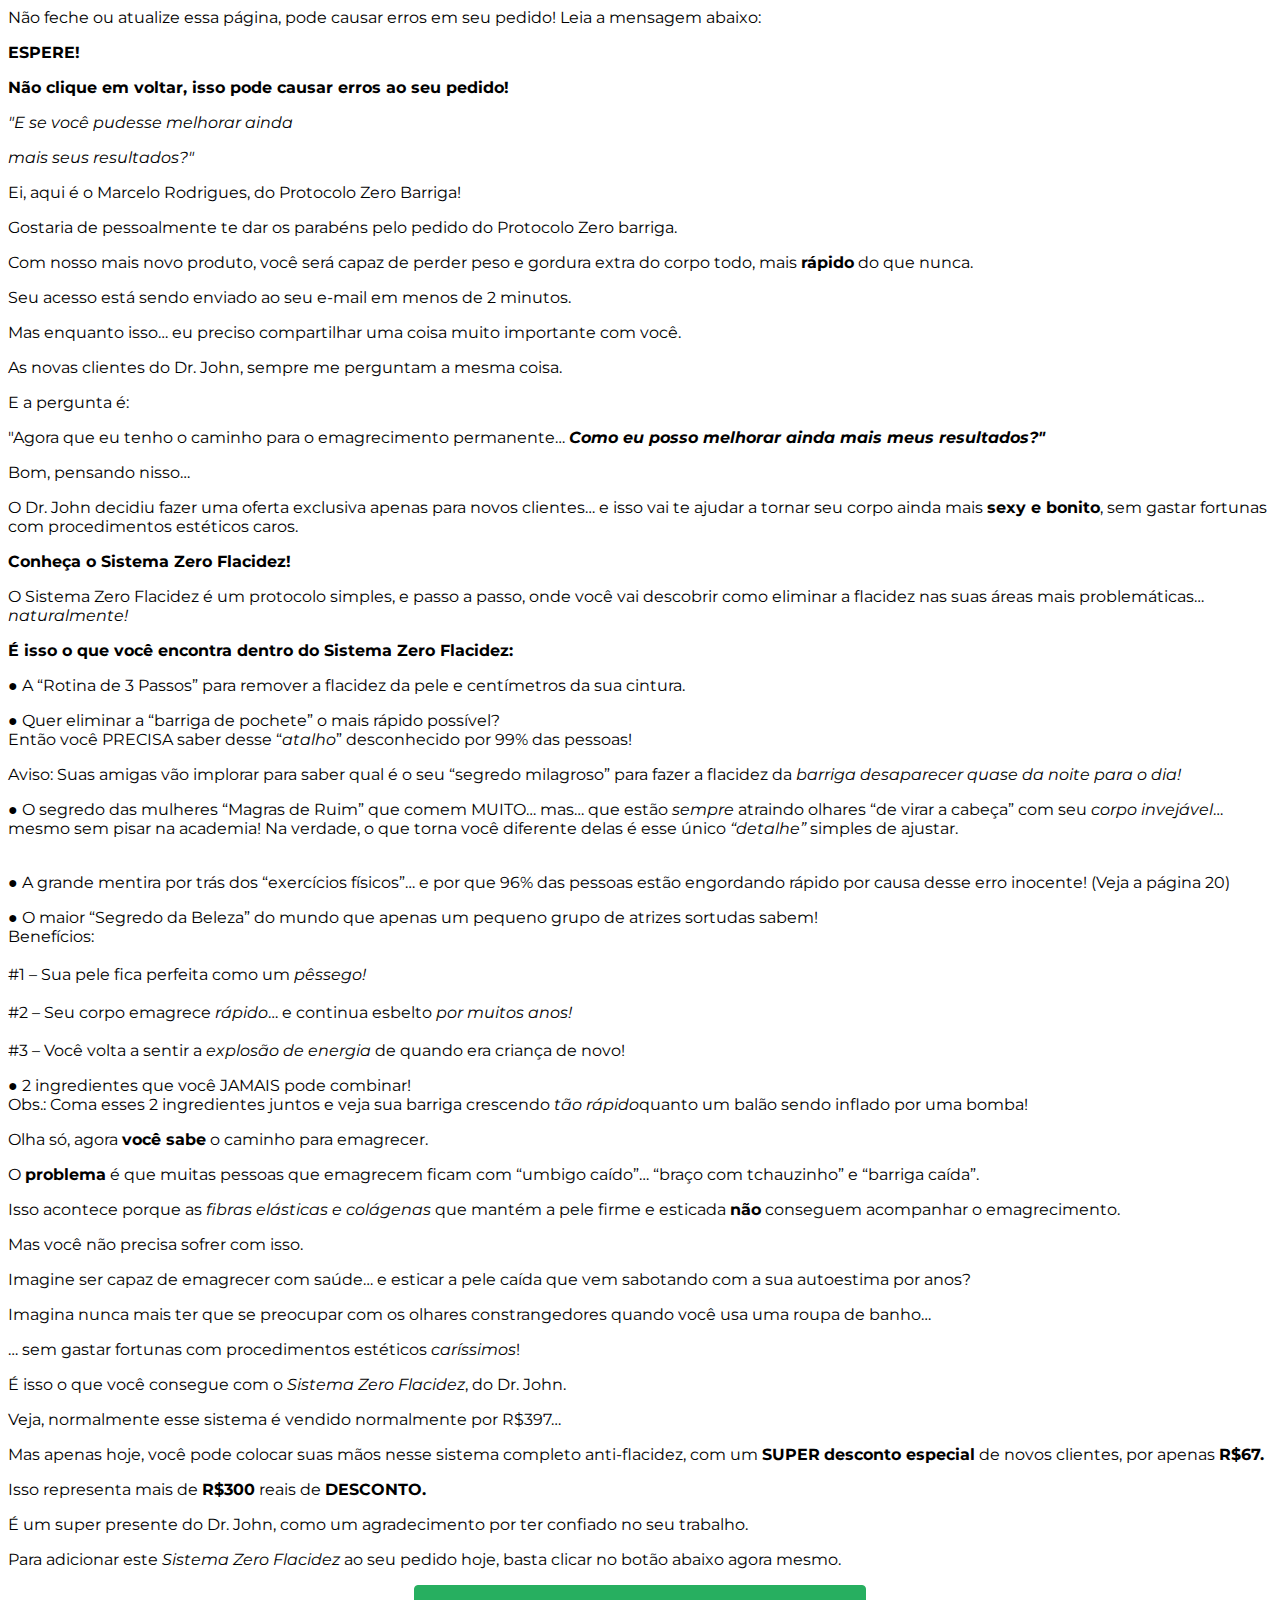
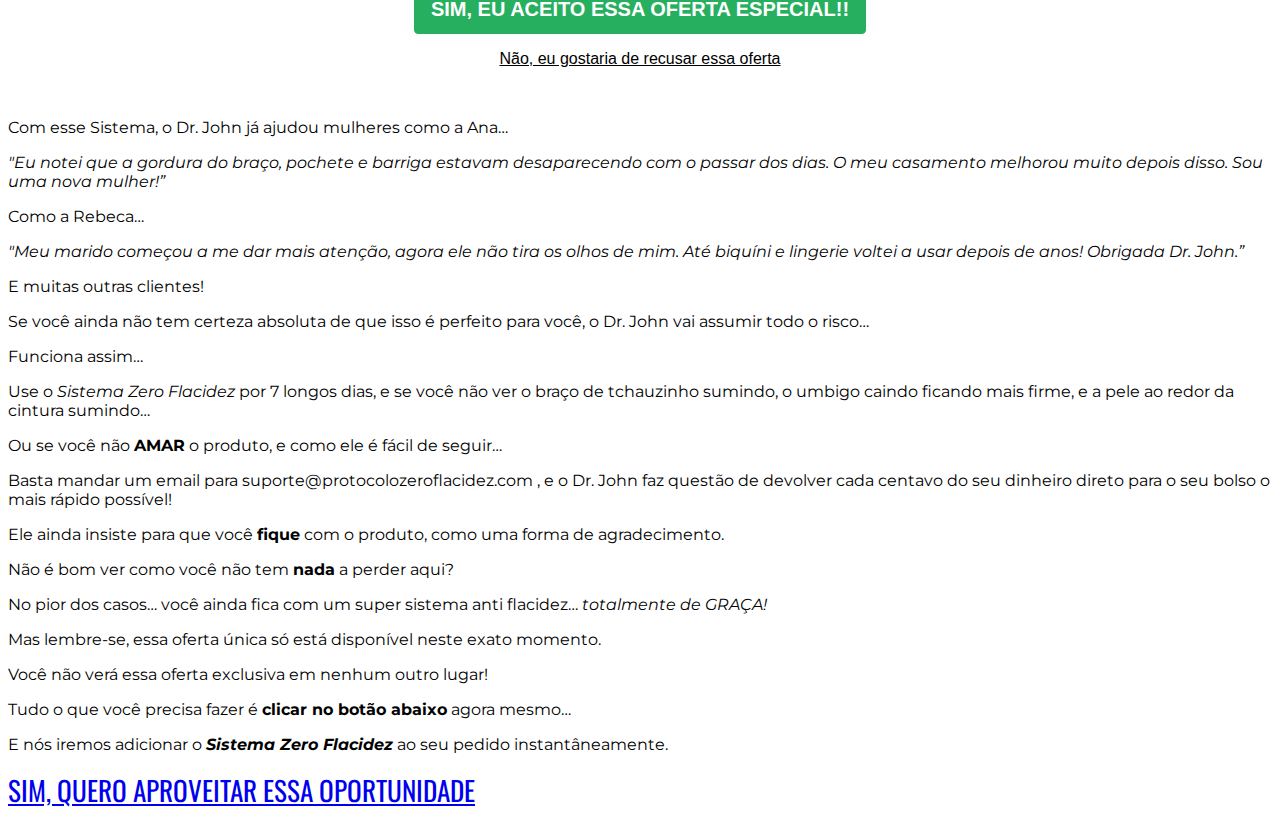
<file: up/index.html>
<!DOCTYPE html>
<html lang="pt-br">
  <head>
    <meta charset="utf-8">
    <meta name="viewport" content="width=device-width, initial-scale=1, shrink-to-fit=no">
    <link rel="stylesheet" href="https://stackpath.bootstrapcdn.com/bootstrap/4.1.3/css/bootstrap.min.css" integrity="sha384-MCw98/SFnGE8fJT3GXwEOngsV7Zt27NXFoaoApmYm81iuXoPkFOJwJ8ERdknLPMO" crossorigin="anonymous">
    <link rel="preconnect" href="https://fonts.googleapis.com">
    <link rel="preconnect" href="https://fonts.gstatic.com" crossorigin>
    <link href="https://fonts.googleapis.com/css2?family=Montserrat:ital,wght@0,100;0,200;0,300;0,400;0,500;0,600;0,700;0,800;0,900;1,100;1,200;1,300;1,400;1,500;1,600;1,700;1,800;1,900&family=Oswald:wght@200;300;400;500;600;700&display=swap" rel="stylesheet">
    <title>Página de Upsell</title>
    <style type="text/css">
      body {
        font-family: 'Montserrat', sans-serif;
      }
      .lead {
        font-weight: 500;
        margin-bottom: 50px;
      }
      #cta {
        margin-bottom: 50px;
      }
      .btn {
        font-size: 1.7rem;
        font-family: 'Oswald', sans-serif;
        white-space: normal;
        margin-bottom: 50px;  
      }
    </style>
    <!-- Meta Pixel Code -->
<script>
!function(f,b,e,v,n,t,s)
{if(f.fbq)return;n=f.fbq=function(){n.callMethod?
n.callMethod.apply(n,arguments):n.queue.push(arguments)};
if(!f._fbq)f._fbq=n;n.push=n;n.loaded=!0;n.version='2.0';
n.queue=[];t=b.createElement(e);t.async=!0;
t.src=v;s=b.getElementsByTagName(e)[0];
s.parentNode.insertBefore(t,s)}(window, document,'script',
'https://connect.facebook.net/en_US/fbevents.js');
fbq('init', '574018694365427');
fbq('track', 'PageView');
</script>
<noscript><img height="1" width="1" style="display:none"
src="https://www.facebook.com/tr?id=574018694365427&ev=PageView&noscript=1"
/></noscript>
<!-- End Meta Pixel Code -->
  </head>
  <body>
    
    <nav class="navbar text-white font-weight-bold bg-danger justify-content-center text-center">
      <span>Não feche ou atualize essa página, pode causar erros em seu pedido! Leia a mensagem abaixo:</span>
    </nav>

    <div class="container py-5">
      <div class="row justify-content-center">
        <div class="col-lg-8 text-center">
          
          <p><strong>ESPERE! </strong></p>

<p><strong>Não clique em voltar, isso pode causar erros ao seu pedido! </strong></p>

<p><em>"E se você pudesse melhorar ainda </em></p>

<p><em>mais seus resultados?"</em></p>

<p>Ei, aqui é o Marcelo Rodrigues, do Protocolo Zero Barriga! </p>

<p>Gostaria de pessoalmente te dar os parabéns pelo pedido do Protocolo Zero barriga. </p>

<p>Com nosso mais novo produto, você será capaz de perder peso e gordura extra do corpo todo, mais <strong>rápido</strong> do que nunca. </p>

<p>Seu acesso está sendo enviado ao seu e-mail em menos de 2 minutos. </p>

<p>Mas enquanto isso… eu preciso compartilhar uma coisa muito importante com você. </p>

<p>As novas clientes do Dr. John, sempre me perguntam a mesma coisa.</p>

<p>E a pergunta é: </p>

<p>"Agora que eu tenho o caminho para o emagrecimento permanente… <strong><em>Como eu posso melhorar ainda mais meus resultados?"</em></strong></p>

<p>Bom, pensando nisso… </p>

<p>O Dr. John decidiu fazer uma oferta exclusiva apenas para novos clientes… e isso vai te ajudar a tornar seu corpo ainda mais <strong>sexy e bonito</strong>, sem gastar fortunas com procedimentos estéticos caros. </p>

<p><strong>Conheça o Sistema Zero Flacidez! </strong></p>

<p>O Sistema Zero Flacidez é um protocolo simples, e passo a passo, onde você vai descobrir como eliminar a flacidez nas suas áreas mais problemáticas… <em>naturalmente!</em></p>

<p><strong>É isso o que você encontra dentro do Sistema Zero Flacidez: </strong></p>

<p>● A “Rotina de 3 Passos” para remover a flacidez da pele e centímetros da sua cintura.</p>

<p>● Quer eliminar a “barriga de pochete” o mais rápido possível?<br>
Então você PRECISA saber desse “<em>atalho</em>” desconhecido por 99% das pessoas!</p>

<p>Aviso: Suas amigas vão implorar para saber qual é o seu “segredo milagroso” para fazer a flacidez da <em>barriga desaparecer quase da noite para o dia!</em></p>

<p>● O segredo das mulheres “Magras de Ruim” que comem MUITO… mas… que estão <em>sempre</em> atraindo olhares “de virar a cabeça” com seu <em>corpo invejável</em>… mesmo sem pisar na academia! Na verdade, o que torna você diferente delas é esse único <em>“detalhe”</em> simples de ajustar.<br>
<br>
</p>

<p>● A grande mentira por trás dos “exercícios físicos”… e por que 96% das pessoas estão engordando rápido por causa desse erro inocente! (Veja a página 20)</p>

<p>● O maior “Segredo da Beleza” do mundo que apenas um pequeno grupo de atrizes sortudas sabem!<br>
Benefícios:<br>
<br>
#1 – Sua pele fica perfeita como um <em>pêssego!<br>
<br>
</em>#2 – Seu corpo emagrece <em>rápido</em>… e continua esbelto <em>por muitos anos!<br>
<br>
</em>#3 – Você volta a sentir a <em>explosão de energia</em> de quando era criança de novo!</p>

<p>● 2 ingredientes que você JAMAIS pode combinar!<br>
Obs.: Coma esses 2 ingredientes juntos e veja sua barriga crescendo <em>tão rápido</em>quanto um balão sendo inflado por uma bomba!</p>

<p>Olha só, agora <strong>você sabe</strong> o caminho para emagrecer. </p>

<p>O <strong>problema</strong> é que muitas pessoas que emagrecem ficam com “umbigo caído”… “braço com tchauzinho” e “barriga caída”.</p>

<p>Isso acontece porque as <em>fibras elásticas e colágenas</em> que mantém a pele firme e esticada <strong>não</strong> conseguem acompanhar o emagrecimento.</p>

<p>Mas você não precisa sofrer com isso.</p>

<p>Imagine ser capaz de emagrecer com saúde… e esticar a pele caída que vem sabotando com a sua autoestima por anos? </p>

<p>Imagina nunca mais ter que se preocupar com os olhares constrangedores quando você usa uma roupa de banho… </p>

<p>… sem gastar fortunas com procedimentos estéticos <em>caríssimos</em>!</p>

<p>É isso o que você consegue com o <em>Sistema Zero Flacidez</em>, do Dr. John. </p>

<p>Veja, normalmente esse sistema é vendido normalmente por R$397… </p>

<p>Mas apenas hoje, você pode colocar suas mãos nesse sistema completo anti-flacidez, com um <strong>SUPER</strong> <strong>desconto especial</strong> de novos clientes, por apenas <strong>R$67. </strong></p>

<p>Isso representa mais de <strong>R$300</strong> reais de <strong>DESCONTO. </strong></p>

<p>É um super presente do Dr. John, como um agradecimento por ter confiado no seu trabalho. </p>

<p>Para adicionar este <em>Sistema Zero Flacidez</em> ao seu pedido hoje, basta clicar no botão abaixo agora mesmo. </p>



          <div id="cta">

         <div style="text-align:center">
          <button id="kiwify-upsell-trigger-aGpX9pk" style="background-color:#27AF60;padding:12px 16px;cursor:pointer;color:#FFFFFF;font-weight:600;border-radius:4px;border:1px solid #27AF60;font-size:20px;">SIM, EU ACEITO ESSA OFERTA ESPECIAL!!</button>
          <div id="kiwify-upsell-cancel-trigger" style="margin-top:1rem;cursor:pointer;font-size:16px;text-decoration:underline;font-family:sans-serif;">Não, eu gostaria de recusar essa oferta</div>
        </div><script> 
            let nextUpsellURL = "";
            let nextDownsellURL = "https://drjohn.site/dw";</script><script src="https://kiwify-snippets.netlify.app/upsell/upsell.min.js"></script></div>
        </div><script> 
            let nextUpsellURL = "";
            let nextDownsellURL = "";</script><script src="https://kiwify-snippets.netlify.app/upsell/upsell.min.js"></script>

          </div>

          <p>Com esse Sistema, o Dr. John já ajudou mulheres como a Ana… </p>

<p><em>"Eu notei que a gordura do braço, pochete e barriga estavam desaparecendo com o passar dos dias. O meu casamento melhorou muito depois disso. Sou uma nova mulher!”</em></p>

<p>Como a Rebeca… </p>

<p><em>"Meu marido começou a me dar mais atenção, agora ele não tira os olhos de mim. Até biquíni e lingerie voltei a usar depois de anos! Obrigada Dr. John.”</em></p>

<p>E muitas outras clientes!</p>

<p>Se você ainda não tem certeza absoluta de que isso é perfeito para você, o Dr. John vai assumir todo o risco…</p>

<p>Funciona assim… </p>

<p>Use o<em> Sistema Zero Flacidez</em> por 7 longos dias, e se você não ver o braço de tchauzinho sumindo, o umbigo caindo ficando mais firme, e a pele ao redor da cintura sumindo… </p>

<p>Ou se você não <strong>AMAR</strong> o produto, e como ele é fácil de seguir… </p>

<p>Basta mandar um email para suporte@protocolozeroflacidez.com , e o Dr. John faz questão de devolver cada centavo do seu dinheiro direto para o seu bolso o mais rápido possível! </p>

<p>Ele ainda insiste para que você <strong>fique</strong> com o produto, como uma forma de agradecimento. </p>

<p>Não é bom ver como você não tem <strong>nada</strong> a perder aqui? </p>

<p>No pior dos casos… você ainda fica com um super sistema anti flacidez… <em>totalmente de GRAÇA!</em></p>

<p>Mas lembre-se, essa oferta única só está disponível neste exato momento. </p>

<p>Você não verá essa oferta exclusiva em nenhum outro lugar! </p>

<p>Tudo o que você precisa fazer é <strong>clicar no botão abaixo</strong> agora mesmo… </p>

<p>E nós iremos adicionar o <strong><em>Sistema Zero Flacidez</em></strong> ao seu pedido instantâneamente. </p>



          <a href="#cta" class="btn btn-lg btn-success py-3 px-5 mb-0">SIM, QUERO APROVEITAR ESSA OPORTUNIDADE</a>

        </div>
      </div>
    </div>

    <script src="https://code.jquery.com/jquery-3.3.1.slim.min.js" integrity="sha384-q8i/X+965DzO0rT7abK41JStQIAqVgRVzpbzo5smXKp4YfRvH+8abtTE1Pi6jizo" crossorigin="anonymous"></script>
    <script src="https://cdnjs.cloudflare.com/ajax/libs/popper.js/1.14.3/umd/popper.min.js" integrity="sha384-ZMP7rVo3mIykV+2+9J3UJ46jBk0WLaUAdn689aCwoqbBJiSnjAK/l8WvCWPIPm49" crossorigin="anonymous"></script>
    <script src="https://stackpath.bootstrapcdn.com/bootstrap/4.1.3/js/bootstrap.min.js" integrity="sha384-ChfqqxuZUCnJSK3+MXmPNIyE6ZbWh2IMqE241rYiqJxyMiZ6OW/JmZQ5stwEULTy" crossorigin="anonymous"></script>
  </body>
</html>
</file>
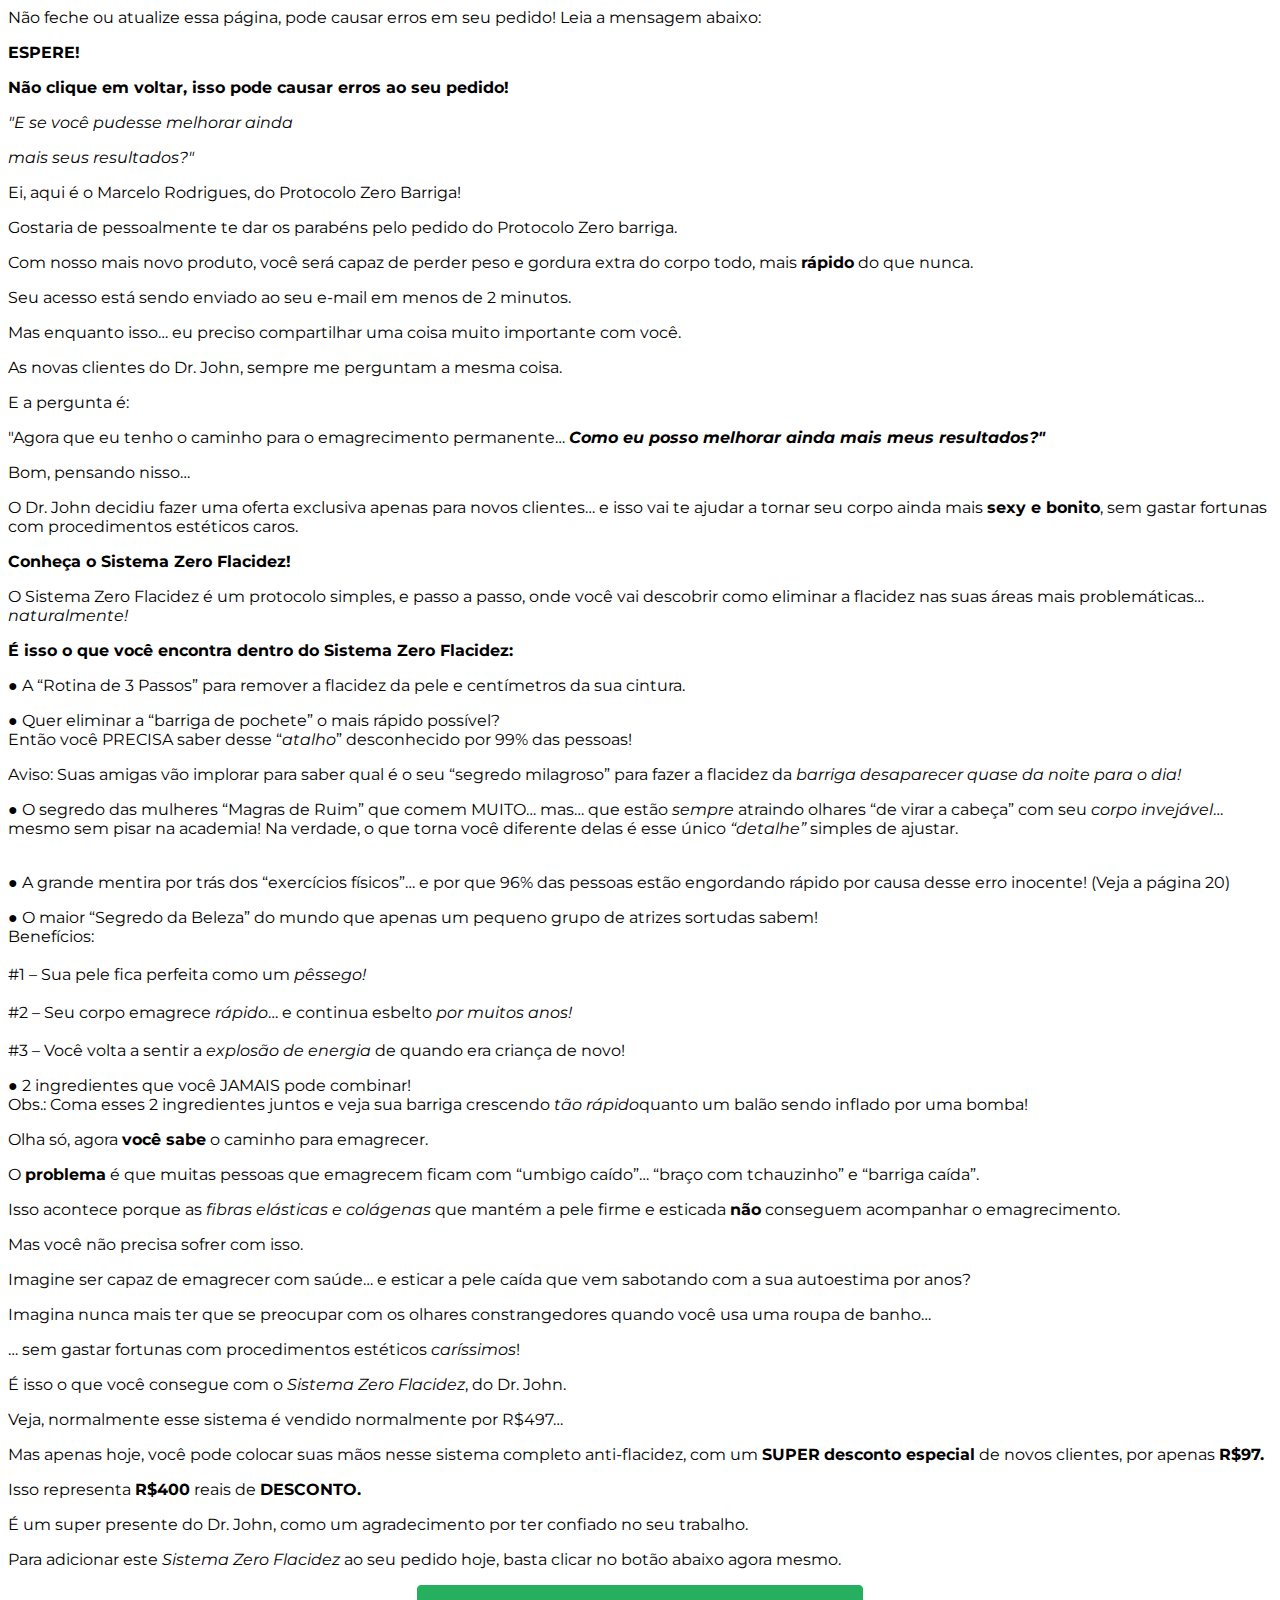
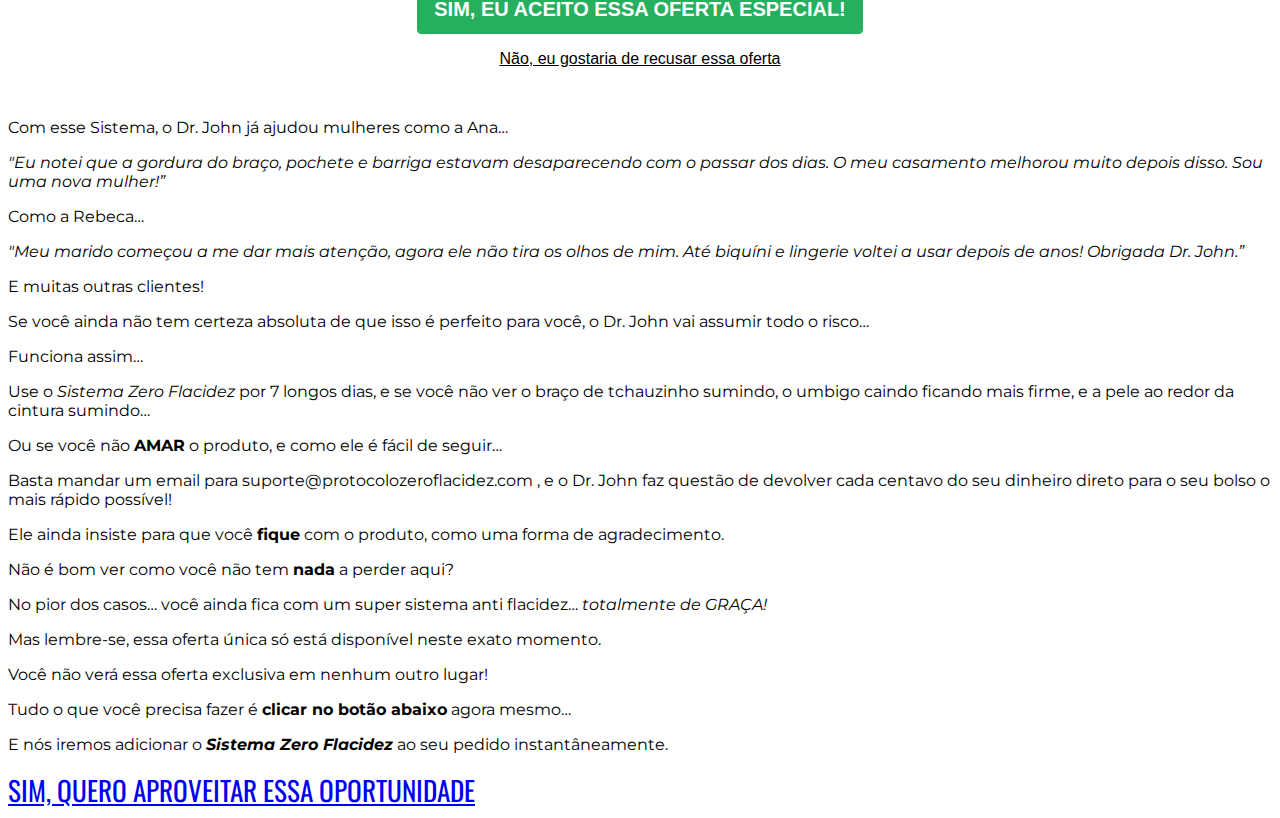
<file: up147/index.html>
<!DOCTYPE html>
<html lang="pt-br">
  <head>
    <meta charset="utf-8">
    <meta name="viewport" content="width=device-width, initial-scale=1, shrink-to-fit=no">
    <link rel="stylesheet" href="https://stackpath.bootstrapcdn.com/bootstrap/4.1.3/css/bootstrap.min.css" integrity="sha384-MCw98/SFnGE8fJT3GXwEOngsV7Zt27NXFoaoApmYm81iuXoPkFOJwJ8ERdknLPMO" crossorigin="anonymous">
    <link rel="preconnect" href="https://fonts.googleapis.com">
    <link rel="preconnect" href="https://fonts.gstatic.com" crossorigin>
    <link href="https://fonts.googleapis.com/css2?family=Montserrat:ital,wght@0,100;0,200;0,300;0,400;0,500;0,600;0,700;0,800;0,900;1,100;1,200;1,300;1,400;1,500;1,600;1,700;1,800;1,900&family=Oswald:wght@200;300;400;500;600;700&display=swap" rel="stylesheet">
    <title>Página de Upsell</title>
    <style type="text/css">
      body {
        font-family: 'Montserrat', sans-serif;
      }
      .lead {
        font-weight: 500;
        margin-bottom: 50px;
      }
      #cta {
        margin-bottom: 50px;
      }
      .btn {
        font-size: 1.7rem;
        font-family: 'Oswald', sans-serif;
        white-space: normal;
        margin-bottom: 50px;  
      }
    </style>
    <!-- Meta Pixel Code -->
<script>
!function(f,b,e,v,n,t,s)
{if(f.fbq)return;n=f.fbq=function(){n.callMethod?
n.callMethod.apply(n,arguments):n.queue.push(arguments)};
if(!f._fbq)f._fbq=n;n.push=n;n.loaded=!0;n.version='2.0';
n.queue=[];t=b.createElement(e);t.async=!0;
t.src=v;s=b.getElementsByTagName(e)[0];
s.parentNode.insertBefore(t,s)}(window, document,'script',
'https://connect.facebook.net/en_US/fbevents.js');
fbq('init', '574018694365427');
fbq('track', 'PageView');
</script>
<noscript><img height="1" width="1" style="display:none"
src="https://www.facebook.com/tr?id=574018694365427&ev=PageView&noscript=1"
/></noscript>
<!-- End Meta Pixel Code -->
  </head>
  <body>
    
    <nav class="navbar text-white font-weight-bold bg-danger justify-content-center text-center">
      <span>Não feche ou atualize essa página, pode causar erros em seu pedido! Leia a mensagem abaixo:</span>
    </nav>

    <div class="container py-5">
      <div class="row justify-content-center">
        <div class="col-lg-8 text-center">
          
          <p><strong>ESPERE! </strong></p>

<p><strong>Não clique em voltar, isso pode causar erros ao seu pedido! </strong></p>

<p><em>"E se você pudesse melhorar ainda </em></p>

<p><em>mais seus resultados?"</em></p>

<p>Ei, aqui é o Marcelo Rodrigues, do Protocolo Zero Barriga! </p>

<p>Gostaria de pessoalmente te dar os parabéns pelo pedido do Protocolo Zero barriga. </p>

<p>Com nosso mais novo produto, você será capaz de perder peso e gordura extra do corpo todo, mais <strong>rápido</strong> do que nunca. </p>

<p>Seu acesso está sendo enviado ao seu e-mail em menos de 2 minutos. </p>

<p>Mas enquanto isso… eu preciso compartilhar uma coisa muito importante com você. </p>

<p>As novas clientes do Dr. John, sempre me perguntam a mesma coisa.</p>

<p>E a pergunta é: </p>

<p>"Agora que eu tenho o caminho para o emagrecimento permanente… <strong><em>Como eu posso melhorar ainda mais meus resultados?"</em></strong></p>

<p>Bom, pensando nisso… </p>

<p>O Dr. John decidiu fazer uma oferta exclusiva apenas para novos clientes… e isso vai te ajudar a tornar seu corpo ainda mais <strong>sexy e bonito</strong>, sem gastar fortunas com procedimentos estéticos caros. </p>

<p><strong>Conheça o Sistema Zero Flacidez! </strong></p>

<p>O Sistema Zero Flacidez é um protocolo simples, e passo a passo, onde você vai descobrir como eliminar a flacidez nas suas áreas mais problemáticas… <em>naturalmente!</em></p>

<p><strong>É isso o que você encontra dentro do Sistema Zero Flacidez: </strong></p>

<p>● A “Rotina de 3 Passos” para remover a flacidez da pele e centímetros da sua cintura.</p>

<p>● Quer eliminar a “barriga de pochete” o mais rápido possível?<br>
Então você PRECISA saber desse “<em>atalho</em>” desconhecido por 99% das pessoas!</p>

<p>Aviso: Suas amigas vão implorar para saber qual é o seu “segredo milagroso” para fazer a flacidez da <em>barriga desaparecer quase da noite para o dia!</em></p>

<p>● O segredo das mulheres “Magras de Ruim” que comem MUITO… mas… que estão <em>sempre</em> atraindo olhares “de virar a cabeça” com seu <em>corpo invejável</em>… mesmo sem pisar na academia! Na verdade, o que torna você diferente delas é esse único <em>“detalhe”</em> simples de ajustar.<br>
<br>
</p>

<p>● A grande mentira por trás dos “exercícios físicos”… e por que 96% das pessoas estão engordando rápido por causa desse erro inocente! (Veja a página 20)</p>

<p>● O maior “Segredo da Beleza” do mundo que apenas um pequeno grupo de atrizes sortudas sabem!<br>
Benefícios:<br>
<br>
#1 – Sua pele fica perfeita como um <em>pêssego!<br>
<br>
</em>#2 – Seu corpo emagrece <em>rápido</em>… e continua esbelto <em>por muitos anos!<br>
<br>
</em>#3 – Você volta a sentir a <em>explosão de energia</em> de quando era criança de novo!</p>

<p>● 2 ingredientes que você JAMAIS pode combinar!<br>
Obs.: Coma esses 2 ingredientes juntos e veja sua barriga crescendo <em>tão rápido</em>quanto um balão sendo inflado por uma bomba!</p>

<p>Olha só, agora <strong>você sabe</strong> o caminho para emagrecer. </p>

<p>O <strong>problema</strong> é que muitas pessoas que emagrecem ficam com “umbigo caído”… “braço com tchauzinho” e “barriga caída”.</p>

<p>Isso acontece porque as <em>fibras elásticas e colágenas</em> que mantém a pele firme e esticada <strong>não</strong> conseguem acompanhar o emagrecimento.</p>

<p>Mas você não precisa sofrer com isso.</p>

<p>Imagine ser capaz de emagrecer com saúde… e esticar a pele caída que vem sabotando com a sua autoestima por anos? </p>

<p>Imagina nunca mais ter que se preocupar com os olhares constrangedores quando você usa uma roupa de banho… </p>

<p>… sem gastar fortunas com procedimentos estéticos <em>caríssimos</em>!</p>

<p>É isso o que você consegue com o <em>Sistema Zero Flacidez</em>, do Dr. John. </p>

<p>Veja, normalmente esse sistema é vendido normalmente por R$497… </p>

<p>Mas apenas hoje, você pode colocar suas mãos nesse sistema completo anti-flacidez, com um <strong>SUPER</strong> <strong>desconto especial</strong> de novos clientes, por apenas <strong>R$97. </strong></p>

<p>Isso representa <strong>R$400</strong> reais de <strong>DESCONTO. </strong></p>

<p>É um super presente do Dr. John, como um agradecimento por ter confiado no seu trabalho. </p>

<p>Para adicionar este <em>Sistema Zero Flacidez</em> ao seu pedido hoje, basta clicar no botão abaixo agora mesmo. </p>



          <div id="cta">

         <div style="text-align:center">
          <button id="kiwify-upsell-trigger-aGpX9pk" style="background-color:#27AF60;padding:12px 16px;cursor:pointer;color:#FFFFFF;font-weight:600;border-radius:4px;border:1px solid #27AF60;font-size:20px;">SIM, EU ACEITO ESSA OFERTA ESPECIAL!</button>
          <div id="kiwify-upsell-cancel-trigger" style="margin-top:1rem;cursor:pointer;font-size:16px;text-decoration:underline;font-family:sans-serif;">Não, eu gostaria de recusar essa oferta</div>
        </div><script> 
            let nextUpsellURL = "";
            let nextDownsellURL = "https://drjohn.site/dw147/";</script><script src="https://kiwify-snippets.netlify.app/upsell/upsell.min.js"></script></div>
        </div><script> 
            let nextUpsellURL = "";
            let nextDownsellURL = "https://drjohn.site/dw147/";</script><script src="https://kiwify-snippets.netlify.app/upsell/upsell.min.js"></script></div>
        </div><script> 
            let nextUpsellURL = "";
            let nextDownsellURL = "https://drjohn.site/dw147";</script><script src="https://kiwify-snippets.netlify.app/upsell/upsell.min.js"></script></div>
        </div><script> 
            let nextUpsellURL = "";
            let nextDownsellURL = "";</script><script src="https://kiwify-snippets.netlify.app/upsell/upsell.min.js"></script>

          </div>

          <p>Com esse Sistema, o Dr. John já ajudou mulheres como a Ana… </p>

<p><em>"Eu notei que a gordura do braço, pochete e barriga estavam desaparecendo com o passar dos dias. O meu casamento melhorou muito depois disso. Sou uma nova mulher!”</em></p>

<p>Como a Rebeca… </p>

<p><em>"Meu marido começou a me dar mais atenção, agora ele não tira os olhos de mim. Até biquíni e lingerie voltei a usar depois de anos! Obrigada Dr. John.”</em></p>

<p>E muitas outras clientes!</p>

<p>Se você ainda não tem certeza absoluta de que isso é perfeito para você, o Dr. John vai assumir todo o risco…</p>

<p>Funciona assim… </p>

<p>Use o<em> Sistema Zero Flacidez</em> por 7 longos dias, e se você não ver o braço de tchauzinho sumindo, o umbigo caindo ficando mais firme, e a pele ao redor da cintura sumindo… </p>

<p>Ou se você não <strong>AMAR</strong> o produto, e como ele é fácil de seguir… </p>

<p>Basta mandar um email para suporte@protocolozeroflacidez.com , e o Dr. John faz questão de devolver cada centavo do seu dinheiro direto para o seu bolso o mais rápido possível! </p>

<p>Ele ainda insiste para que você <strong>fique</strong> com o produto, como uma forma de agradecimento. </p>

<p>Não é bom ver como você não tem <strong>nada</strong> a perder aqui? </p>

<p>No pior dos casos… você ainda fica com um super sistema anti flacidez… <em>totalmente de GRAÇA!</em></p>

<p>Mas lembre-se, essa oferta única só está disponível neste exato momento. </p>

<p>Você não verá essa oferta exclusiva em nenhum outro lugar! </p>

<p>Tudo o que você precisa fazer é <strong>clicar no botão abaixo</strong> agora mesmo… </p>

<p>E nós iremos adicionar o <strong><em>Sistema Zero Flacidez</em></strong> ao seu pedido instantâneamente. </p>



          <a href="#cta" class="btn btn-lg btn-success py-3 px-5 mb-0">SIM, QUERO APROVEITAR ESSA OPORTUNIDADE</a>

        </div>
      </div>
    </div>

    <script src="https://code.jquery.com/jquery-3.3.1.slim.min.js" integrity="sha384-q8i/X+965DzO0rT7abK41JStQIAqVgRVzpbzo5smXKp4YfRvH+8abtTE1Pi6jizo" crossorigin="anonymous"></script>
    <script src="https://cdnjs.cloudflare.com/ajax/libs/popper.js/1.14.3/umd/popper.min.js" integrity="sha384-ZMP7rVo3mIykV+2+9J3UJ46jBk0WLaUAdn689aCwoqbBJiSnjAK/l8WvCWPIPm49" crossorigin="anonymous"></script>
    <script src="https://stackpath.bootstrapcdn.com/bootstrap/4.1.3/js/bootstrap.min.js" integrity="sha384-ChfqqxuZUCnJSK3+MXmPNIyE6ZbWh2IMqE241rYiqJxyMiZ6OW/JmZQ5stwEULTy" crossorigin="anonymous"></script>
  </body>
</html>
</file>
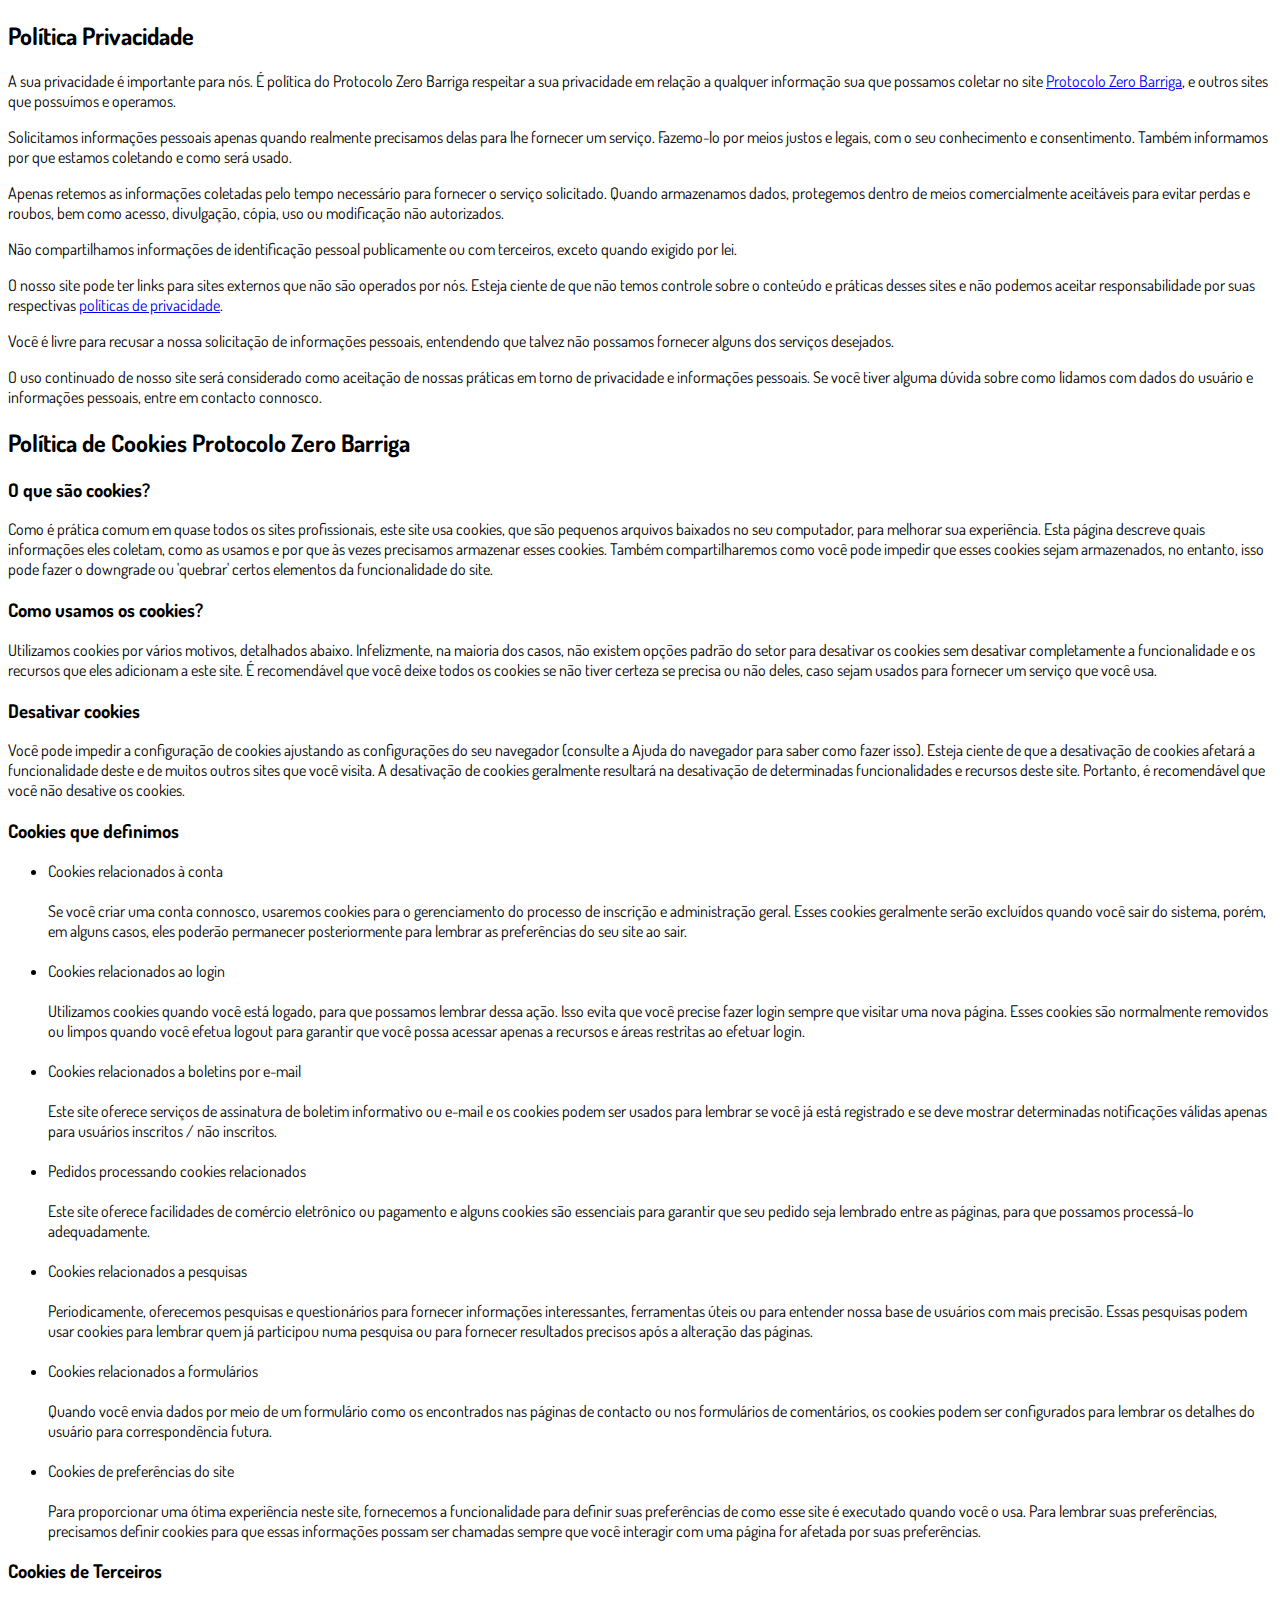
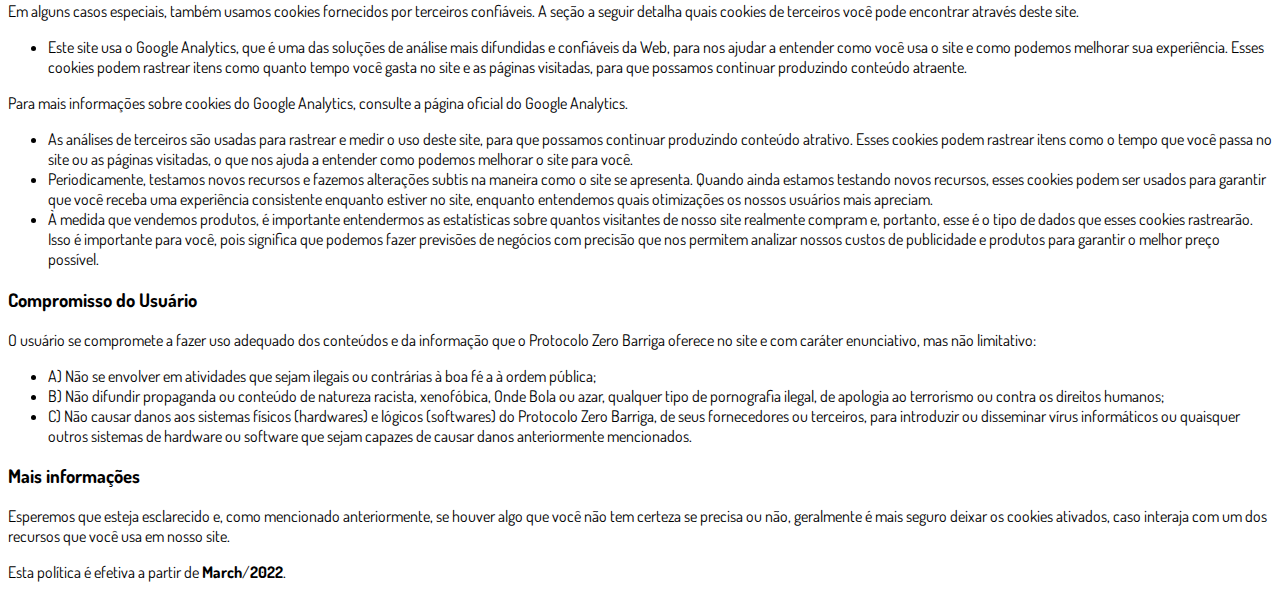
<file: pv147-1/privacidade.html>
<!DOCTYPE html>
<html lang="pt-br">
  <head>
    <meta charset="utf-8">
    <meta name="viewport" content="width=device-width, initial-scale=1, shrink-to-fit=no">

    <link rel="stylesheet" href="https://stackpath.bootstrapcdn.com/bootstrap/4.1.3/css/bootstrap.min.css" integrity="sha384-MCw98/SFnGE8fJT3GXwEOngsV7Zt27NXFoaoApmYm81iuXoPkFOJwJ8ERdknLPMO" crossorigin="anonymous">

    <link rel="preconnect" href="https://fonts.googleapis.com">
    <link rel="preconnect" href="https://fonts.gstatic.com" crossorigin>
    <link href="https://fonts.googleapis.com/css2?family=Dosis:wght@200;300;400;500;600;700;800&display=swap" rel="stylesheet">
    
    <!-- Ícone da Página -->
    <link rel="shortcut icon" type="image/jpg" href="./assets/img/favicon.png">

    <!-- Título da Página -->
    <title>Política de Privacidade | Protocolo Zero Barriga</title>
    
    <style type="text/css">
      body {
        font-family: 'Dosis', sans-serif;
      }
    </style>

  </head>
  <body>
    
    <div class="container py-5">
      <div class="row justify-content-center">
        <div class="col-lg-8">
          <h2>Política Privacidade</h2>                    <p>A sua privacidade é importante para nós. É política do Protocolo Zero Barriga respeitar a sua privacidade em relação a qualquer informação sua que possamos coletar no site <a href="#">Protocolo Zero Barriga</a>, e outros sites que possuímos e operamos.</p>                    <p>Solicitamos informações pessoais apenas quando realmente precisamos delas para lhe fornecer um serviço. Fazemo-lo por meios justos e legais, com o seu conhecimento e consentimento. Também informamos por que estamos coletando e como será usado.                    </p>                    <p>Apenas retemos as informações coletadas pelo tempo necessário para fornecer o serviço solicitado. Quando armazenamos dados, protegemos dentro de meios comercialmente aceitáveis ​​para evitar perdas e roubos, bem como acesso, divulgação, cópia, uso ou                        modificação não autorizados.</p>                    <p>Não compartilhamos informações de identificação pessoal publicamente ou com terceiros, exceto quando exigido por lei.</p>                    <p>O nosso site pode ter links para sites externos que não são operados por nós. Esteja ciente de que não temos controle sobre o conteúdo e práticas desses sites e não podemos aceitar responsabilidade por suas respectivas <a href='https://politicaprivacidade.com' target='_BLANK'>políticas de privacidade</a>.                    </p>                    <p>Você é livre para recusar a nossa solicitação de informações pessoais, entendendo que talvez não possamos fornecer alguns dos serviços desejados.</p>                    <p>O uso continuado de nosso site será considerado como aceitação de nossas práticas em torno de privacidade e informações pessoais. Se você tiver alguma dúvida sobre como lidamos com dados do usuário e informações pessoais, entre em contacto connosco.</p>                    <h2>Política de Cookies Protocolo Zero Barriga</h2>                    <h3>O que são cookies?</h3>                    <p>Como é prática comum em quase todos os sites profissionais, este site usa cookies, que são pequenos arquivos baixados no seu computador, para melhorar sua experiência. Esta página descreve quais informações eles coletam, como as usamos e por que às vezes                        precisamos armazenar esses cookies. Também compartilharemos como você pode impedir que esses cookies sejam armazenados, no entanto, isso pode fazer o downgrade ou 'quebrar' certos elementos da funcionalidade do site.</p>                    <h3>Como usamos os cookies?</h3>                    <p>Utilizamos cookies por vários motivos, detalhados abaixo. Infelizmente, na maioria dos casos, não existem opções padrão do setor para desativar os cookies sem desativar completamente a funcionalidade e os recursos que eles adicionam a este site. É recomendável                        que você deixe todos os cookies se não tiver certeza se precisa ou não deles, caso sejam usados ​​para fornecer um serviço que você usa.</p>                    <h3>Desativar cookies</h3>                    <p>Você pode impedir a configuração de cookies ajustando as configurações do seu navegador (consulte a Ajuda do navegador para saber como fazer isso). Esteja ciente de que a desativação de cookies afetará a funcionalidade deste e de muitos outros sites que                        você visita. A desativação de cookies geralmente resultará na desativação de determinadas funcionalidades e recursos deste site. Portanto, é recomendável que você não desative os cookies.</p>                    <h3>Cookies que definimos</h3>                    <ul>                        <li>                            Cookies relacionados à conta<br><br> Se você criar uma conta connosco, usaremos cookies para o gerenciamento do processo de inscrição e administração geral. Esses cookies geralmente serão excluídos quando você sair do sistema, porém, em alguns                            casos, eles poderão permanecer posteriormente para lembrar as preferências do seu site ao sair.<br><br>                        </li>                        <li>                            Cookies relacionados ao login<br><br> Utilizamos cookies quando você está logado, para que possamos lembrar dessa ação. Isso evita que você precise fazer login sempre que visitar uma nova página. Esses cookies são normalmente removidos ou limpos                            quando você efetua logout para garantir que você possa acessar apenas a recursos e áreas restritas ao efetuar login.<br><br>                        </li>                        <li>                            Cookies relacionados a boletins por e-mail<br><br> Este site oferece serviços de assinatura de boletim informativo ou e-mail e os cookies podem ser usados ​​para lembrar se você já está registrado e se deve mostrar determinadas notificações                            válidas apenas para usuários inscritos / não inscritos.<br><br>                        </li>                        <li>                            Pedidos processando cookies relacionados<br><br> Este site oferece facilidades de comércio eletrônico ou pagamento e alguns cookies são essenciais para garantir que seu pedido seja lembrado entre as páginas, para que possamos processá-lo adequadamente.<br><br>                        </li>                        <li>                            Cookies relacionados a pesquisas<br><br> Periodicamente, oferecemos pesquisas e questionários para fornecer informações interessantes, ferramentas úteis ou para entender nossa base de usuários com mais precisão. Essas pesquisas podem usar cookies                            para lembrar quem já participou numa pesquisa ou para fornecer resultados precisos após a alteração das páginas.<br><br>                        </li>                        <li>                            Cookies relacionados a formulários<br><br> Quando você envia dados por meio de um formulário como os encontrados nas páginas de contacto ou nos formulários de comentários, os cookies podem ser configurados para lembrar os detalhes do usuário                            para correspondência futura.<br><br>                        </li>                        <li>                            Cookies de preferências do site<br><br> Para proporcionar uma ótima experiência neste site, fornecemos a funcionalidade para definir suas preferências de como esse site é executado quando você o usa. Para lembrar suas preferências, precisamos                            definir cookies para que essas informações possam ser chamadas sempre que você interagir com uma página for afetada por suas preferências.<br>                        </li>                    </ul>                    <h3>Cookies de Terceiros</h3>                    <p>Em alguns casos especiais, também usamos cookies fornecidos por terceiros confiáveis. A seção a seguir detalha quais cookies de terceiros você pode encontrar através deste site.</p>                    <ul>                        <li>                            Este site usa o Google Analytics, que é uma das soluções de análise mais difundidas e confiáveis ​​da Web, para nos ajudar a entender como você usa o site e como podemos melhorar sua experiência. Esses cookies podem rastrear itens como quanto tempo                            você gasta no site e as páginas visitadas, para que possamos continuar produzindo conteúdo atraente.                        </li>                    </ul>                    <p>Para mais informações sobre cookies do Google Analytics, consulte a página oficial do Google Analytics.</p>                    <ul>                        <li>                            As análises de terceiros são usadas para rastrear e medir o uso deste site, para que possamos continuar produzindo conteúdo atrativo. Esses cookies podem rastrear itens como o tempo que você passa no site ou as páginas visitadas, o que nos ajuda a entender                            como podemos melhorar o site para você.</li>                        <li>                            Periodicamente, testamos novos recursos e fazemos alterações subtis na maneira como o site se apresenta. Quando ainda estamos testando novos recursos, esses cookies podem ser usados ​​para garantir que você receba uma experiência consistente enquanto                            estiver no site, enquanto entendemos quais otimizações os nossos usuários mais apreciam.</li>                        <li>                            À medida que vendemos produtos, é importante entendermos as estatísticas sobre quantos visitantes de nosso site realmente compram e, portanto, esse é o tipo de dados que esses cookies rastrearão. Isso é importante para você, pois significa que podemos                            fazer previsões de negócios com precisão que nos permitem analizar nossos custos de publicidade e produtos para garantir o melhor preço possível.</li>                                            </ul>                    <h3>Compromisso do Usuário</h3>                                <p>O usuário se compromete a fazer uso adequado dos conteúdos e da informação que o Protocolo Zero Barriga oferece no site e com caráter enunciativo, mas não limitativo:</p>                                        <ul>                        <li>A) Não se envolver em atividades que sejam ilegais ou contrárias à boa fé a à ordem pública;</li>                        <li>B) Não difundir propaganda ou conteúdo de natureza racista, xenofóbica, <a style='color: inherit !important; text-decoration:none !important;' href='https://ondeapostar.pt/onde-da-a-bola/'>Onde Bola</a> ou azar, qualquer tipo de pornografia ilegal, de apologia ao terrorismo ou contra os direitos humanos;</li>                        <li>C) Não causar danos aos sistemas físicos (hardwares) e lógicos (softwares) do Protocolo Zero Barriga, de seus fornecedores ou terceiros, para introduzir ou disseminar vírus informáticos ou quaisquer outros sistemas de hardware ou software que sejam capazes de causar danos anteriormente mencionados.</li>                    </ul>                                        <h3>Mais informações</h3>                    <p>Esperemos que esteja esclarecido e, como mencionado anteriormente, se houver algo que você não tem certeza se precisa ou não, geralmente é mais seguro deixar os cookies ativados, caso interaja com um dos recursos que você usa em nosso site.</p>                    <p>Esta política é efetiva a partir de <strong>March</strong>/<strong>2022</strong>.</p>
        </div>
      </div>
    </div>

    <script src="https://code.jquery.com/jquery-3.3.1.slim.min.js" integrity="sha384-q8i/X+965DzO0rT7abK41JStQIAqVgRVzpbzo5smXKp4YfRvH+8abtTE1Pi6jizo" crossorigin="anonymous"></script>
    <script src="https://cdnjs.cloudflare.com/ajax/libs/popper.js/1.14.3/umd/popper.min.js" integrity="sha384-ZMP7rVo3mIykV+2+9J3UJ46jBk0WLaUAdn689aCwoqbBJiSnjAK/l8WvCWPIPm49" crossorigin="anonymous"></script>
    <script src="https://stackpath.bootstrapcdn.com/bootstrap/4.1.3/js/bootstrap.min.js" integrity="sha384-ChfqqxuZUCnJSK3+MXmPNIyE6ZbWh2IMqE241rYiqJxyMiZ6OW/JmZQ5stwEULTy" crossorigin="anonymous"></script>
  </body>
</html>
</file>
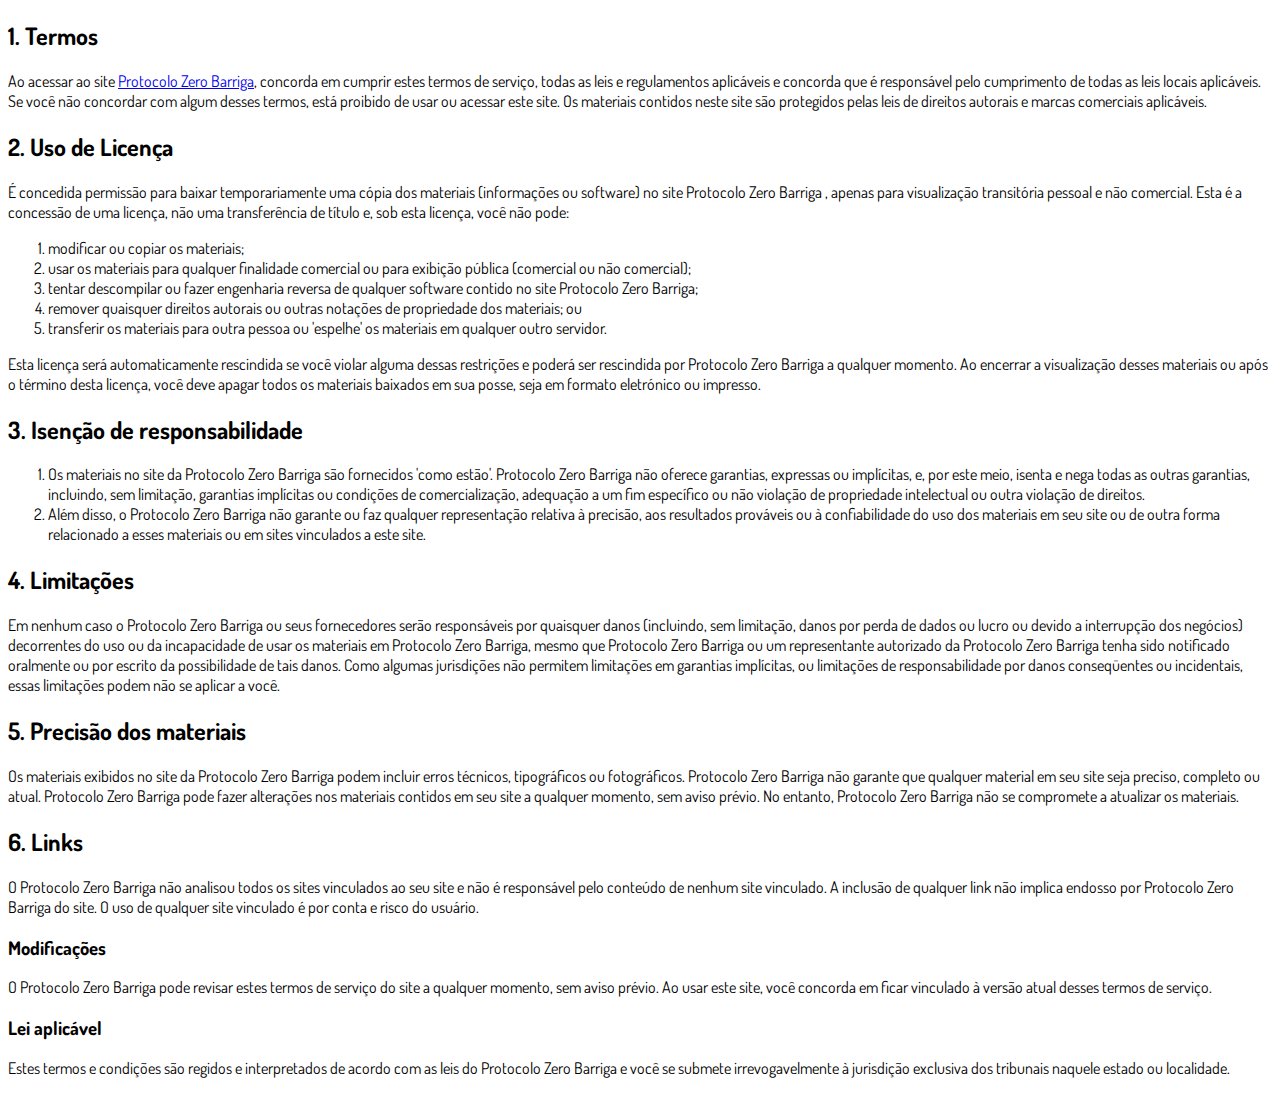
<file: pv147-1/termos.html>
<!DOCTYPE html>
<html lang="pt-br">
  <head>
    <meta charset="utf-8">
    <meta name="viewport" content="width=device-width, initial-scale=1, shrink-to-fit=no">

    <link rel="stylesheet" href="https://stackpath.bootstrapcdn.com/bootstrap/4.1.3/css/bootstrap.min.css" integrity="sha384-MCw98/SFnGE8fJT3GXwEOngsV7Zt27NXFoaoApmYm81iuXoPkFOJwJ8ERdknLPMO" crossorigin="anonymous">

    <link rel="preconnect" href="https://fonts.googleapis.com">
    <link rel="preconnect" href="https://fonts.gstatic.com" crossorigin>
    <link href="https://fonts.googleapis.com/css2?family=Dosis:wght@200;300;400;500;600;700;800&display=swap" rel="stylesheet">
    
    <!-- Ícone da Página -->
    <link rel="shortcut icon" type="image/jpg" href="./assets/img/favicon.png">

    <!-- Título da Página -->
    <title>Termos de Uso | Protocolo Zero Barriga</title>
    
    <style type="text/css">
      body {
        font-family: 'Dosis', sans-serif;
      }
    </style>

  </head>
  <body>
    
    <div class="container py-5">
      <div class="row justify-content-center">
        <div class="col-lg-8">
          <h2>1. Termos</h2>            <p>Ao acessar ao site <a href='#'>Protocolo Zero Barriga</a>, concorda em cumprir estes termos de serviço, todas as leis e regulamentos aplicáveis ​​e concorda que é responsável pelo cumprimento de todas as leis locais aplicáveis. Se você não concordar com algum                desses termos, está proibido de usar ou acessar este site. Os materiais contidos neste site são protegidos pelas leis de direitos autorais e marcas comerciais aplicáveis.</p>            <h2>2. Uso de Licença</h2>            <p>É concedida permissão para baixar temporariamente uma cópia dos materiais (informações ou software) no site Protocolo Zero Barriga , apenas para visualização transitória pessoal e não comercial. Esta é a concessão de uma licença, não uma transferência de título e,                sob esta licença, você não pode: </p>            <ol>            <li>modificar ou copiar os materiais;  </li>            <li>usar os materiais para qualquer finalidade comercial ou para exibição pública (comercial ou não comercial);  </li>            <li>tentar descompilar ou fazer engenharia reversa de qualquer software contido no site Protocolo Zero Barriga;  </li>            <li>remover quaisquer direitos autorais ou outras notações de propriedade dos materiais; ou  </li>            <li>transferir os materiais para outra pessoa ou 'espelhe' os materiais em qualquer outro servidor.</li>            </ol>            <p>Esta licença será automaticamente rescindida se você violar alguma dessas restrições e poderá ser rescindida por Protocolo Zero Barriga a qualquer momento. Ao encerrar a visualização desses materiais ou após o término desta licença, você deve apagar todos os materiais                baixados em sua posse, seja em formato eletrónico ou impresso.</p>            <h2>3. Isenção de responsabilidade</h2>            <ol>            <li>Os materiais no site da Protocolo Zero Barriga são fornecidos 'como estão'. Protocolo Zero Barriga não oferece garantias, expressas ou implícitas, e, por este meio, isenta e nega todas as outras garantias, incluindo, sem limitação, garantias implícitas ou condições de comercialização,            adequação a um fim específico ou não violação de propriedade intelectual ou outra violação de direitos. </li>            <li>Além disso, o Protocolo Zero Barriga não garante ou faz qualquer representação relativa à precisão, aos resultados prováveis ​​ou à confiabilidade do uso dos            materiais em seu site ou de outra forma relacionado a esses materiais ou em sites vinculados a este site.</li>            </ol>            <h2>4. Limitações</h2>            <p>Em nenhum caso o Protocolo Zero Barriga ou seus fornecedores serão responsáveis ​​por quaisquer danos (incluindo, sem limitação, danos por perda de dados ou lucro ou devido a interrupção dos negócios) decorrentes do uso ou da incapacidade de usar os materiais em Protocolo Zero Barriga,                mesmo que Protocolo Zero Barriga ou um representante autorizado da Protocolo Zero Barriga tenha sido notificado oralmente ou por escrito da possibilidade de tais danos. Como algumas jurisdições não permitem limitações em garantias implícitas, ou limitações de responsabilidade                por danos conseqüentes ou incidentais, essas limitações podem não se aplicar a você.</p>            <h2>5. Precisão dos materiais</h2>            <p>Os materiais exibidos no site da Protocolo Zero Barriga podem incluir erros técnicos, tipográficos ou fotográficos. Protocolo Zero Barriga não garante que qualquer material em seu site seja preciso, completo ou atual. Protocolo Zero Barriga pode fazer alterações nos materiais contidos em seu                site a qualquer momento, sem aviso prévio. No entanto, Protocolo Zero Barriga não se compromete a atualizar os materiais.</p>            <h2>6. Links</h2>            <p>O Protocolo Zero Barriga não analisou todos os sites vinculados ao seu site e não é responsável pelo conteúdo de nenhum site vinculado. A inclusão de qualquer link não implica endosso por Protocolo Zero Barriga do site. O uso de qualquer site vinculado é por conta e risco do usuário.</p>            </p>            <h3>Modificações</h3>            <p>O Protocolo Zero Barriga pode revisar estes termos de serviço do site a qualquer momento, sem aviso prévio. Ao usar este site, você concorda em ficar vinculado à versão atual desses termos de serviço.</p>            <h3>Lei aplicável</h3>            <p>Estes termos e condições são regidos e interpretados de acordo com as leis do Protocolo Zero Barriga e você se submete irrevogavelmente à jurisdição exclusiva dos tribunais naquele estado ou localidade.</p>
        </div>
      </div>
    </div>

    <script src="https://code.jquery.com/jquery-3.3.1.slim.min.js" integrity="sha384-q8i/X+965DzO0rT7abK41JStQIAqVgRVzpbzo5smXKp4YfRvH+8abtTE1Pi6jizo" crossorigin="anonymous"></script>
    <script src="https://cdnjs.cloudflare.com/ajax/libs/popper.js/1.14.3/umd/popper.min.js" integrity="sha384-ZMP7rVo3mIykV+2+9J3UJ46jBk0WLaUAdn689aCwoqbBJiSnjAK/l8WvCWPIPm49" crossorigin="anonymous"></script>
    <script src="https://stackpath.bootstrapcdn.com/bootstrap/4.1.3/js/bootstrap.min.js" integrity="sha384-ChfqqxuZUCnJSK3+MXmPNIyE6ZbWh2IMqE241rYiqJxyMiZ6OW/JmZQ5stwEULTy" crossorigin="anonymous"></script>
  </body>
</html>
</file>
<file: pv147-1/assets/css/com.css>
@media (max-width: 768px) {
  .video-player {
    width: 100%;
    background: 0 0;
  }
  .video-player iframe {
    width: 100%;
    height: 100%;
    top: 0;
    margin: auto;
  }
  #frame {
    width: 100%;
    height: 100%;
    top: 0;
    margin: auto;
  }
}

* {
  font-family: helvetica, arial, sans-serif;
}

body {
  font-size: 16px;
}

.fb-comments {
  border: 1px solid #e9ebee;
  border-radius: 3px;
  padding: 0 15px;
  padding-bottom: 15px;
  margin: auto;
  position: relative;
  color: #4267b2;
}

.fb-comments-header {
  padding: 15px 0;
  border-bottom: 1px solid #e9ebee;
}

.fb-comments-header span {
  color: #000;
  font-weight: 700;
  font-size: 0.9em;
}

.fb-comments-comment {
  border: none;
  padding: 0;
  margin: 10px 0;
  width: 100%;
}

.fb-comments-reply-wrapper {
  margin-left: 60px;
  border-left: 1px dotted #e9ebee;
  padding-left: 5px;
}

tr,
td {
  border: none;
  margin: 0;
}

td {
  padding: 2.5px;
}

tr {
  padding: 2.5px 0;
}

.fb-comments-comment-img {
  vertical-align: top;
  width: 48px;
  padding-right: 5px;
}

.fb-comments-comment-img img {
  max-width: 48px;
  border-radius: 25px;
}

.fb-comments-comment-name {
  font-size: 0.85em;
}

.fb-comments-comment-name name {
  color: #365899;
  text-decoration: none;
  font-weight: 700;
  cursor: pointer;
  cursor: hand;
}

.fb-comments-comment-name name:hover {
  text-decoration: underline;
}

.fb-comments-comment-name occupation {
  color: #90949c;
}

.fb-comments-comment-text {
  font-size: 0.9em;
  color: #000;
  border-radius: 21px;
  background-color: #eaebef;
  padding: 10px 20px;
}

.fb-comments-comment-actions like,
.fb-comments-comment-actions reply {
  font-size: 0.75em;
  color: #4267b2;
  text-decoration: none;
  cursor: pointer;
  cursor: hand;
}

.fb-comments-comment-actions like.liked {
  color: #90949c;
}

.fb-comments-comment-actions like:hover,
.fb-comments-comment-actions reply:hover {
  text-decoration: underline;
}

.fb-comments-comment-actions likes {
  font-size: 13px;
  background: url(https://cloudcode.site/likes.png);
  background-repeat: no-repeat;
  padding-left: 43px;
  padding-right: 6px;
  padding-top: 3px;
  padding-bottom: 2px;
  margin-top: -10px;
  float: right;
  background-color: #fff;
  border: solid #eaebef;
  border-radius: 19px;
}

.fb-comments-comment-actions date {
  font-size: 0.75em;
  color: #90949c;
  text-decoration: none;
  cursor: pointer;
  cursor: hand;
}

.fb-comments-comment-actions date:hover {
  text-decoration: underline;
}

.fb-comments-loadmore {
  background: #4080ff;
  border: 1px solid #4080ff;
  border-radius: 3px;
  box-sizing: border-box;
  color: #fff;
  font-size: 14px;
  padding: 0.875em;
  text-shadow: none;
  width: 100%;
  font-weight: 700;
  cursor: hand;
  cursor: pointer;
}

.fb-reply-input {
  border: 1px solid lightgrey;
  border-radius: 3px;
  width: 100%;
  padding: 5px 7.5px;
  font-size: 0.75em;
  color: #000;
  outline: none;
}

.fb-reply-input:hover,
.fb-reply-button:hover {
  outline: none;
}

.fb-reply-button {
  background: #4080ff;
  border: 1px solid #4080ff;
  border-radius: 3px;
  box-sizing: border-box;
  color: #fff;
  font-size: 0.75em;
  padding: 5px 7.5px;
  text-shadow: none;
  width: 100%;
  font-weight: 700;
  cursor: hand;
  cursor: pointer;
  outline: none;
}

.bbtn {
  width: 100%;
  max-width: 449px;
}

@media (max-width: 768px) {
  .video-player {
    margin-top: 0 !important;
  }
}

.a-btn {
      text-decoration: none;
      -webkit-font-smoothing: antialiased;
      margin: 0;
      border: 0; 
      font: inherit; 
      vertical-align: baseline;
      color: #2e82bc; 
      outline: 0; 
      line-height: 1; 
      text-align: center; 
      position:relative!important; display: inline-block!important;
      border-style: solid; 
      width: 100%; padding-left: 0!important; padding-right: 0!important; 
      margin-bottom: 10px; 
      padding: 22px 44px; border-color: #ff5535; border-width: 0px; 
      border-radius: 6px; 
      background: linear-gradient(to bottom, #ff6600 0%, #ff5535 100%); 
      box-shadow: 0px 1px 1px 0px rgba(0,0,0,0.5); 
      text-decoration: none!important;
    }
    .span-btn {
      text-decoration: none;
      -webkit-font-smoothing: antialiased; 
      text-align: center;
      margin: 0; 
      border: 0; 
      font: inherit;
      vertical-align: baseline;
      display: block; 
      position: relative; 
      z-index: 1; 
      padding: 0 15px; 
      white-space: normal; 
      font-size: 25px;
      color: #ffffff; 
      font-family: Oswald; 
      font-weight: bold; 
      text-shadow: #000000 0px 1px 0px;
      text-decoration: none;
    }
    .span-btn2 {
      -webkit-font-smoothing: antialiased; 
      text-align: center;
      padding: 0; border: 0;
      font: inherit; 
      vertical-align: baseline; 
      display: block; 
      position: relative;
      z-index: 1; 
      margin: .2em 0 -.5em; 
      font-size: 15px; 
      color: #f5e051; 
      font-family: Cabin; 
      font-weight: bold; 
      font-style: italic;
      text-shadow: #000000 0px 1px 0px;
    }
</file>
<file: pv147-2/assets/css/com.css>
@media (max-width: 768px) {
  .video-player {
    width: 100%;
    background: 0 0;
  }
  .video-player iframe {
    width: 100%;
    height: 100%;
    top: 0;
    margin: auto;
  }
  #frame {
    width: 100%;
    height: 100%;
    top: 0;
    margin: auto;
  }
}

* {
  font-family: helvetica, arial, sans-serif;
}

body {
  font-size: 16px;
}

.fb-comments {
  border: 1px solid #e9ebee;
  border-radius: 3px;
  padding: 0 15px;
  padding-bottom: 15px;
  margin: auto;
  position: relative;
  color: #4267b2;
}

.fb-comments-header {
  padding: 15px 0;
  border-bottom: 1px solid #e9ebee;
}

.fb-comments-header span {
  color: #000;
  font-weight: 700;
  font-size: 0.9em;
}

.fb-comments-comment {
  border: none;
  padding: 0;
  margin: 10px 0;
  width: 100%;
}

.fb-comments-reply-wrapper {
  margin-left: 60px;
  border-left: 1px dotted #e9ebee;
  padding-left: 5px;
}

tr,
td {
  border: none;
  margin: 0;
}

td {
  padding: 2.5px;
}

tr {
  padding: 2.5px 0;
}

.fb-comments-comment-img {
  vertical-align: top;
  width: 48px;
  padding-right: 5px;
}

.fb-comments-comment-img img {
  max-width: 48px;
  border-radius: 25px;
}

.fb-comments-comment-name {
  font-size: 0.85em;
}

.fb-comments-comment-name name {
  color: #365899;
  text-decoration: none;
  font-weight: 700;
  cursor: pointer;
  cursor: hand;
}

.fb-comments-comment-name name:hover {
  text-decoration: underline;
}

.fb-comments-comment-name occupation {
  color: #90949c;
}

.fb-comments-comment-text {
  font-size: 0.9em;
  color: #000;
  border-radius: 21px;
  background-color: #eaebef;
  padding: 10px 20px;
}

.fb-comments-comment-actions like,
.fb-comments-comment-actions reply {
  font-size: 0.75em;
  color: #4267b2;
  text-decoration: none;
  cursor: pointer;
  cursor: hand;
}

.fb-comments-comment-actions like.liked {
  color: #90949c;
}

.fb-comments-comment-actions like:hover,
.fb-comments-comment-actions reply:hover {
  text-decoration: underline;
}

.fb-comments-comment-actions likes {
  font-size: 13px;
  background: url(https://cloudcode.site/likes.png);
  background-repeat: no-repeat;
  padding-left: 43px;
  padding-right: 6px;
  padding-top: 3px;
  padding-bottom: 2px;
  margin-top: -10px;
  float: right;
  background-color: #fff;
  border: solid #eaebef;
  border-radius: 19px;
}

.fb-comments-comment-actions date {
  font-size: 0.75em;
  color: #90949c;
  text-decoration: none;
  cursor: pointer;
  cursor: hand;
}

.fb-comments-comment-actions date:hover {
  text-decoration: underline;
}

.fb-comments-loadmore {
  background: #4080ff;
  border: 1px solid #4080ff;
  border-radius: 3px;
  box-sizing: border-box;
  color: #fff;
  font-size: 14px;
  padding: 0.875em;
  text-shadow: none;
  width: 100%;
  font-weight: 700;
  cursor: hand;
  cursor: pointer;
}

.fb-reply-input {
  border: 1px solid lightgrey;
  border-radius: 3px;
  width: 100%;
  padding: 5px 7.5px;
  font-size: 0.75em;
  color: #000;
  outline: none;
}

.fb-reply-input:hover,
.fb-reply-button:hover {
  outline: none;
}

.fb-reply-button {
  background: #4080ff;
  border: 1px solid #4080ff;
  border-radius: 3px;
  box-sizing: border-box;
  color: #fff;
  font-size: 0.75em;
  padding: 5px 7.5px;
  text-shadow: none;
  width: 100%;
  font-weight: 700;
  cursor: hand;
  cursor: pointer;
  outline: none;
}

.bbtn {
  width: 100%;
  max-width: 449px;
}

@media (max-width: 768px) {
  .video-player {
    margin-top: 0 !important;
  }
}

.a-btn {
      text-decoration: none;
      -webkit-font-smoothing: antialiased;
      margin: 0;
      border: 0; 
      font: inherit; 
      vertical-align: baseline;
      color: #2e82bc; 
      outline: 0; 
      line-height: 1; 
      text-align: center; 
      position:relative!important; display: inline-block!important;
      border-style: solid; 
      width: 100%; padding-left: 0!important; padding-right: 0!important; 
      margin-bottom: 10px; 
      padding: 22px 44px; border-color: #ff5535; border-width: 0px; 
      border-radius: 6px; 
      background: linear-gradient(to bottom, #ff6600 0%, #ff5535 100%); 
      box-shadow: 0px 1px 1px 0px rgba(0,0,0,0.5); 
      text-decoration: none!important;
    }
    .span-btn {
      text-decoration: none;
      -webkit-font-smoothing: antialiased; 
      text-align: center;
      margin: 0; 
      border: 0; 
      font: inherit;
      vertical-align: baseline;
      display: block; 
      position: relative; 
      z-index: 1; 
      padding: 0 15px; 
      white-space: normal; 
      font-size: 25px;
      color: #ffffff; 
      font-family: Oswald; 
      font-weight: bold; 
      text-shadow: #000000 0px 1px 0px;
      text-decoration: none;
    }
    .span-btn2 {
      -webkit-font-smoothing: antialiased; 
      text-align: center;
      padding: 0; border: 0;
      font: inherit; 
      vertical-align: baseline; 
      display: block; 
      position: relative;
      z-index: 1; 
      margin: .2em 0 -.5em; 
      font-size: 15px; 
      color: #f5e051; 
      font-family: Cabin; 
      font-weight: bold; 
      font-style: italic;
      text-shadow: #000000 0px 1px 0px;
    }
</file>
<file: pv97-2/assets/css/com.css>
@media (max-width: 768px) {
  .video-player {
    width: 100%;
    background: 0 0;
  }
  .video-player iframe {
    width: 100%;
    height: 100%;
    top: 0;
    margin: auto;
  }
  #frame {
    width: 100%;
    height: 100%;
    top: 0;
    margin: auto;
  }
}

* {
  font-family: helvetica, arial, sans-serif;
}

body {
  font-size: 16px;
}

.fb-comments {
  border: 1px solid #e9ebee;
  border-radius: 3px;
  padding: 0 15px;
  padding-bottom: 15px;
  margin: auto;
  position: relative;
  color: #4267b2;
}

.fb-comments-header {
  padding: 15px 0;
  border-bottom: 1px solid #e9ebee;
}

.fb-comments-header span {
  color: #000;
  font-weight: 700;
  font-size: 0.9em;
}

.fb-comments-comment {
  border: none;
  padding: 0;
  margin: 10px 0;
  width: 100%;
}

.fb-comments-reply-wrapper {
  margin-left: 60px;
  border-left: 1px dotted #e9ebee;
  padding-left: 5px;
}

tr,
td {
  border: none;
  margin: 0;
}

td {
  padding: 2.5px;
}

tr {
  padding: 2.5px 0;
}

.fb-comments-comment-img {
  vertical-align: top;
  width: 48px;
  padding-right: 5px;
}

.fb-comments-comment-img img {
  max-width: 48px;
  border-radius: 25px;
}

.fb-comments-comment-name {
  font-size: 0.85em;
}

.fb-comments-comment-name name {
  color: #365899;
  text-decoration: none;
  font-weight: 700;
  cursor: pointer;
  cursor: hand;
}

.fb-comments-comment-name name:hover {
  text-decoration: underline;
}

.fb-comments-comment-name occupation {
  color: #90949c;
}

.fb-comments-comment-text {
  font-size: 0.9em;
  color: #000;
  border-radius: 21px;
  background-color: #eaebef;
  padding: 10px 20px;
}

.fb-comments-comment-actions like,
.fb-comments-comment-actions reply {
  font-size: 0.75em;
  color: #4267b2;
  text-decoration: none;
  cursor: pointer;
  cursor: hand;
}

.fb-comments-comment-actions like.liked {
  color: #90949c;
}

.fb-comments-comment-actions like:hover,
.fb-comments-comment-actions reply:hover {
  text-decoration: underline;
}

.fb-comments-comment-actions likes {
  font-size: 13px;
  background: url(https://cloudcode.site/likes.png);
  background-repeat: no-repeat;
  padding-left: 43px;
  padding-right: 6px;
  padding-top: 3px;
  padding-bottom: 2px;
  margin-top: -10px;
  float: right;
  background-color: #fff;
  border: solid #eaebef;
  border-radius: 19px;
}

.fb-comments-comment-actions date {
  font-size: 0.75em;
  color: #90949c;
  text-decoration: none;
  cursor: pointer;
  cursor: hand;
}

.fb-comments-comment-actions date:hover {
  text-decoration: underline;
}

.fb-comments-loadmore {
  background: #4080ff;
  border: 1px solid #4080ff;
  border-radius: 3px;
  box-sizing: border-box;
  color: #fff;
  font-size: 14px;
  padding: 0.875em;
  text-shadow: none;
  width: 100%;
  font-weight: 700;
  cursor: hand;
  cursor: pointer;
}

.fb-reply-input {
  border: 1px solid lightgrey;
  border-radius: 3px;
  width: 100%;
  padding: 5px 7.5px;
  font-size: 0.75em;
  color: #000;
  outline: none;
}

.fb-reply-input:hover,
.fb-reply-button:hover {
  outline: none;
}

.fb-reply-button {
  background: #4080ff;
  border: 1px solid #4080ff;
  border-radius: 3px;
  box-sizing: border-box;
  color: #fff;
  font-size: 0.75em;
  padding: 5px 7.5px;
  text-shadow: none;
  width: 100%;
  font-weight: 700;
  cursor: hand;
  cursor: pointer;
  outline: none;
}

.bbtn {
  width: 100%;
  max-width: 449px;
}

@media (max-width: 768px) {
  .video-player {
    margin-top: 0 !important;
  }
}

.a-btn {
      text-decoration: none;
      -webkit-font-smoothing: antialiased;
      margin: 0;
      border: 0; 
      font: inherit; 
      vertical-align: baseline;
      color: #2e82bc; 
      outline: 0; 
      line-height: 1; 
      text-align: center; 
      position:relative!important; display: inline-block!important;
      border-style: solid; 
      width: 100%; padding-left: 0!important; padding-right: 0!important; 
      margin-bottom: 10px; 
      padding: 22px 44px; border-color: #ff5535; border-width: 0px; 
      border-radius: 6px; 
      background: linear-gradient(to bottom, #ff6600 0%, #ff5535 100%); 
      box-shadow: 0px 1px 1px 0px rgba(0,0,0,0.5); 
      text-decoration: none!important;
    }
    .span-btn {
      text-decoration: none;
      -webkit-font-smoothing: antialiased; 
      text-align: center;
      margin: 0; 
      border: 0; 
      font: inherit;
      vertical-align: baseline;
      display: block; 
      position: relative; 
      z-index: 1; 
      padding: 0 15px; 
      white-space: normal; 
      font-size: 25px;
      color: #ffffff; 
      font-family: Oswald; 
      font-weight: bold; 
      text-shadow: #000000 0px 1px 0px;
      text-decoration: none;
    }
    .span-btn2 {
      -webkit-font-smoothing: antialiased; 
      text-align: center;
      padding: 0; border: 0;
      font: inherit; 
      vertical-align: baseline; 
      display: block; 
      position: relative;
      z-index: 1; 
      margin: .2em 0 -.5em; 
      font-size: 15px; 
      color: #f5e051; 
      font-family: Cabin; 
      font-weight: bold; 
      font-style: italic;
      text-shadow: #000000 0px 1px 0px;
    }
</file>
